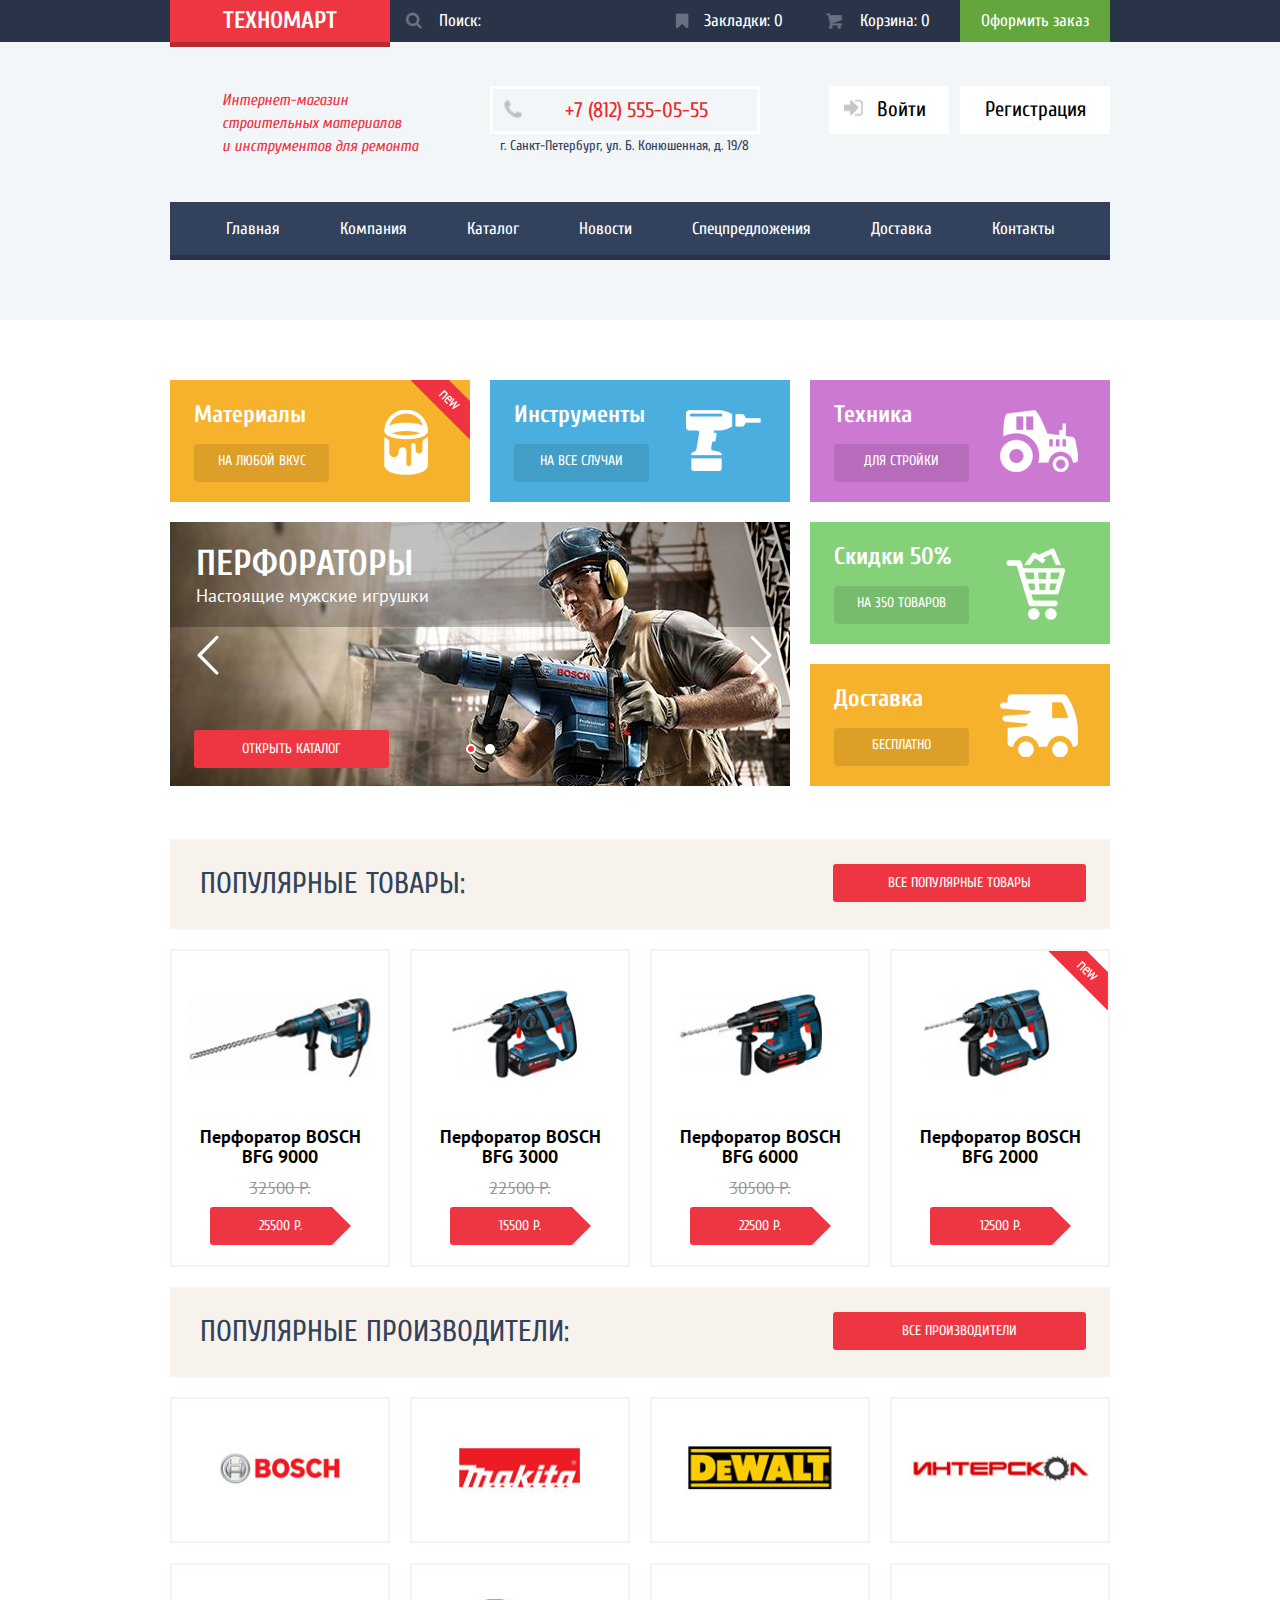
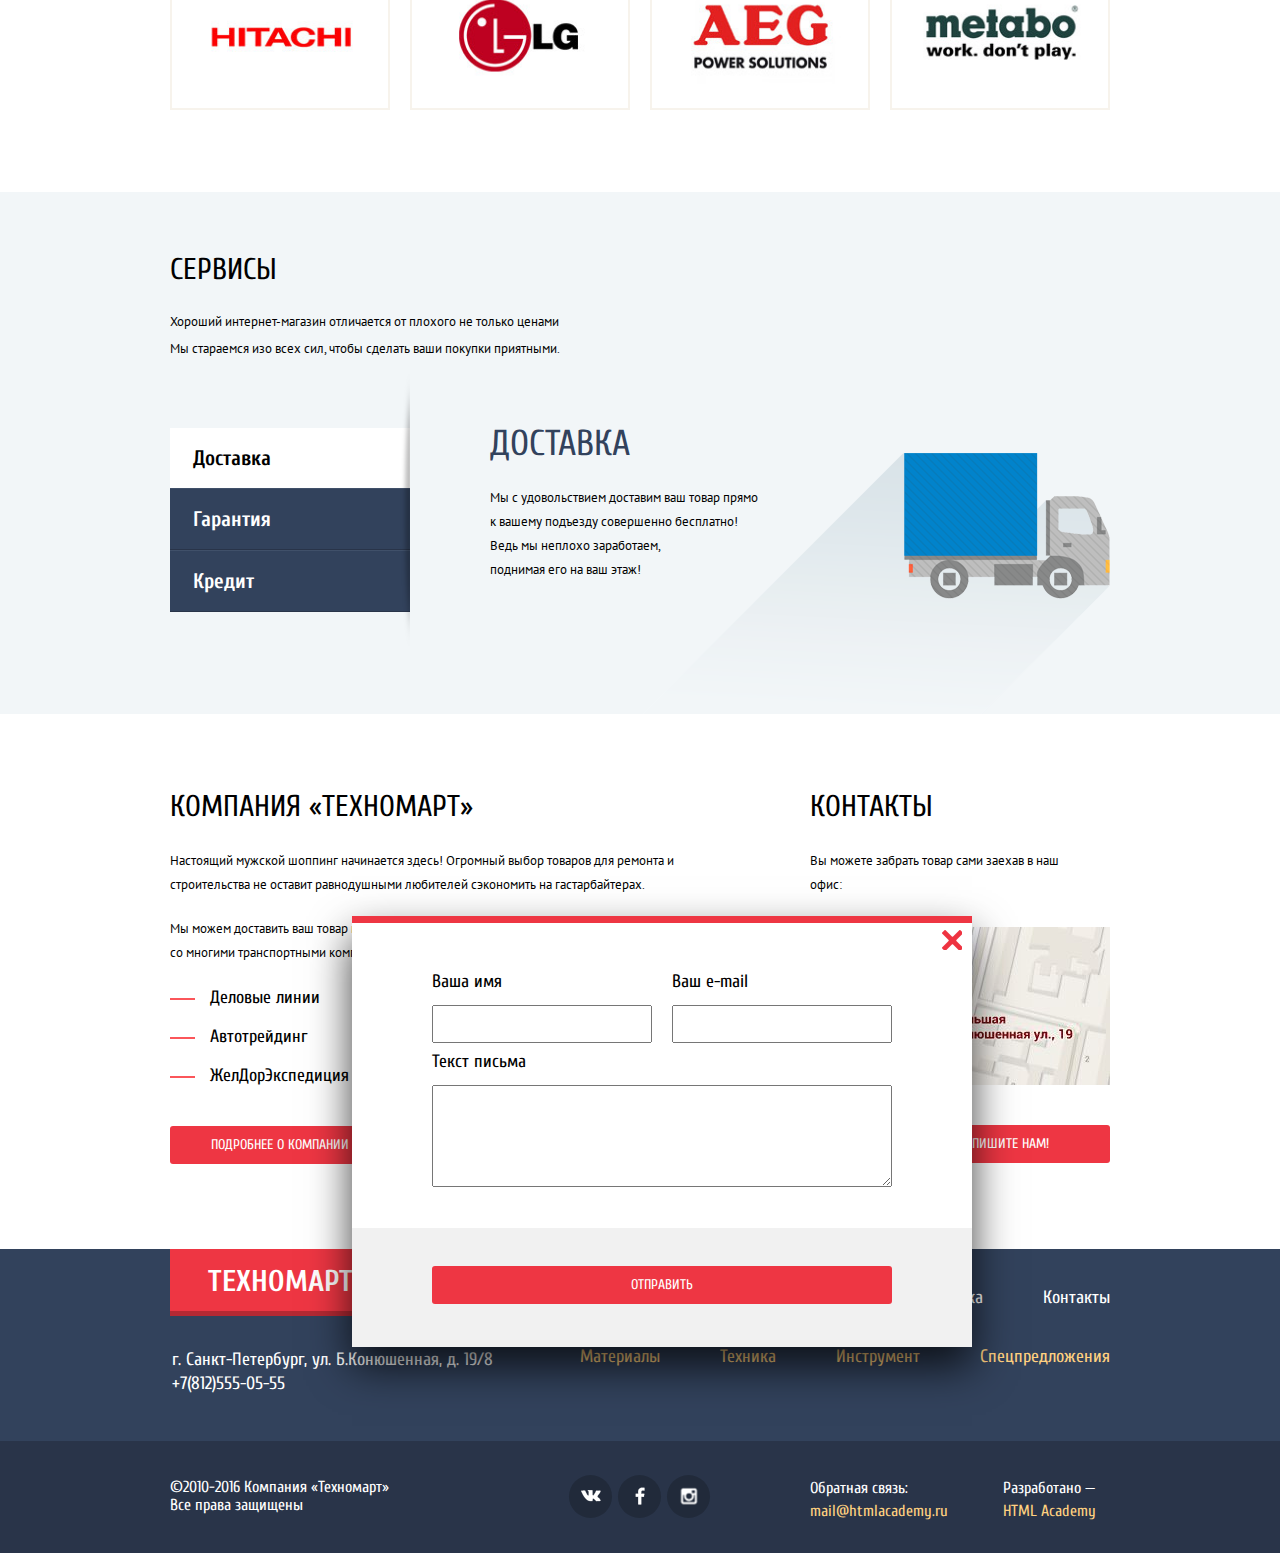
<file: index.html>
<!DOCTYPE html>
<html lang="ru">
<head>
	<meta charset="utf-8">
	<title>Интернет магазин-Техномарт</title>
	<link href='https://fonts.googleapis.com/css?family=PT+Sans:400,700&subset=latin,cyrillic' rel='stylesheet' type='text/css'>
	<link href='https://fonts.googleapis.com/css?family=Cuprum:400,700,400italic&subset=latin,cyrillic' rel='stylesheet' type='text/css'>
	<link rel="stylesheet" href="css/normalize.css">
	<link href="css/style.css" type="text/css" rel="stylesheet"></head>
<body>
	<header class="main-header">
		<div class="header-top-part">
			<div class="container cf">
				<a class="logo" href="#" target="_blank">Техномарт</a>
				<div class="wrap-search">
					<form class="search-form" action="#" method="get">
							<input class="input-search" type="search" id="search-operation" placeholder="Поиск:">
							<label class="search-icon" for="search-operation"></label>
					</form>
				</div>
				<a class="key-bookmark" href="#" target="_blank">
					Закладки:
					<span class="counter" id="register-bookmark">0</span>
				</a>
				<a class="key-basket" href="#" target="_blank">
					Корзина:
					<span class="counter" id="register-basket">0</span>
				</a>
				<a class="order" href="#" target="_blank">Оформить заказ</a>
			</div>
		</div>
		<div class="container">
			<div class="header-info">
				<div class="row">
					<div class="col col-4">
						<h4 class="header-title">
							Интернет-магазин				 
					строительных материалов<br>
					и инструментов для ремонта
						</h4>
					</div>
					<div class="col col-4">
						<div class="header-contacts">
							<span class="phone-number">+7 (812) 555-05-55</span>
							<p class="header-text">г. Санкт-Петербург, ул. Б. Конюшенная, д. 19/8</p>
						</div>
					</div>
					<div class="col col-4">
						<div class="user-block">
							<a class="login-link" href="#" target="_blank">Войти</a>
							<a class="registration-link" href="#" target="_blank">Регистрация</a>
						</div>
					</div>
				</div>
			</div>
			<nav class="main-menu">
				<ul class="nav-list">
					<li class="nav-item">
						<a class="nav-link" href="#" target="_blank">Главная</a>
					</li>
					<li class="nav-item">
						<a class="nav-link" href="#" target="_blank">Компания</a>
					</li>
					<li class="nav-item">
						<a class="nav-link" href="catalog.html" target="_blank">Каталог</a>
					</li>
					<li class="nav-item">
						<a class="nav-link" href="#" target="_blank">Новости</a>
					</li>
					<li class="nav-item">
						<a class="nav-link" href="#" target="_blank">Спецпредложения</a>
					</li>
					<li class="nav-item">
						<a class="nav-link" href="#" target="_blank">Доставка</a>
					</li>
					<li class="nav-item">
						<a class="nav-link" href="#" target="_blank">Контакты</a>
					</li>
				</ul>
			</nav>
		</div>
	</header>
	<main >
		<div class="container">
			<div class="row">
				<div class="col col-4">
					<div class="promo ribbon-new materials "> <b class="promo-title">Материалы</b>
						<a class="promo-link" href="#" target="_blank">На любой вкус</a>
					</div>
				</div>
				<div class="col col-4">
					<div class="promo instruments"> <b class="promo-title">Инструменты</b>
						<a class="promo-link" href="#" target="_blank">На все случаи</a>
					</div>
				</div>
				<div class="col col-4">
					<div class="promo equipment">
						<b class="promo-title">Техника</b>
						<a class="promo-link" href="#" target="_blank">Для стройки</a>
					</div>
				</div>
			</div>
			<div class="row">
				<div class="col col-8">
					<div class="promo-slider">
						<input type="radio" id="btn-1" name="toggle" checked>
						<input type="radio" id="btn-2" name="toggle">
						<input type="radio" id="btn-3" name="icon">
						<input type="radio" id="btn-4" name="icon">
						<div class="slider-controls">
							<label class="slide-toggle" for="btn-1"></label>
							<label class="slide-toggle" for="btn-2"></label>

							<label class="icon-left"  for="btn-3"></label>
							<label class="icon-right" for="btn-4"></label>
						</div>
						<div class="slider-inner">
							<div class="slider-slides">
								<div class="slide-index slide-1">
									<div class="slide-info">
										<h2 class="slide-name">Перфораторы</h2>
										<span class="slide-description">Настоящие мужские игрушки</span>
									</div>
									<a class="btn slide-btn" href="#" target="_blank">Открыть каталог</a>
									<span class="slide-prev"></span>
									<span class="slide-next"></span>
								</div>
								<div class="slide-index slide-2">
									<div class="slide-info">
										<h2 class="slide-name">Дрели</h2>
										<span class="slide-description">Соседям на радость</span>
									</div>
									<a class="btn slide-btn" href="#" target="_blank">Открыть каталог</a>
									<span class="btn slide-prev"></span>
									<span class="btn slide-next"></span>
								</div>
							</div>
						</div>
					</div>
				</div>
				<div class="col col-4">
					<div class="promo discounts">
						<b class="promo-title">Скидки 50%</b>
						<a class="promo-link" href="#" target="_blank">На 350 товаров</a>
					</div>
					<div class="promo delivery">
						<b class="promo-title">Доставка</b>
						<a class="promo-link" href="#" target="_blank">Бесплатно</a>
					</div>
				</div>
			</div>
			<section>
				<div class="section-top-block clearfix">
					<h2 class="section-header">Популярные товары:</h2>
					<a class="btn section-btn" href="#" target="_blank">Все популярные товары</a>
				</div>
				<div class="section-body row">
					<div class="col col-3">
						<article class="goods">
							<div class="active">
								<a class="active-buy" href="#" target="_blank">Купить</a>
								<a class="active-bookmark" href="#" target="_blank">В закладки</a>
							</div>
							<div class="goods-view">
								<img src="img/img-perforator-bfg-9000.jpg" width="218" height="159" alt="Перфоратор Bosch BFG-9000"></div>
							<h3 class="goods-name">
								Перфоратор
								<span>Bosch</span>
								<br>
								<span class="model-name">
									bfg
								9000
								</span>
							</h3>
							<div class="goods-price">
								<span class="price-old">32500 р.</span>
								<a class="btn price-btn" href="#" target="_blank">25500 Р.</a>
							</div>
						</article>
					</div>
					<div class="col col-3">
						<article class="goods">
							<div class="active">
								<a class="active-buy" href="#" target="_blank">Купить</a>
								<a class="active-bookmark" href="#" target="_blank">В закладки</a>
							</div>
							<div class="goods-view">
								<img src="img/img-perforator-bfg-3000.jpg" width="218" height="159" alt="Перфоратор Bosch BFG-3000"></div>
							<h3 class="goods-name">
								Перфоратор
								<span>Bosch</span>
								<br>
								<span class="model-name">BFG 3000</span>
							</h3>
							<div class="goods-price">
								<span class="price-old">22500 р.</span>
								<a class="btn price-btn" href="#" target="_blank">15500 р.</a>
							</div>
						</article>
					</div>
					<div class="col col-3">
						<article class="goods">
							<div class="active">
								<a class="active-buy" href="#" target="_blank">Купить</a>
								<a class="active-bookmark" href="#" target="_blank">В закладки</a>
							</div>
							<div class="goods-view">
								<img src="img/img-perforator-bfg-6000.jpg" width="218" height="159" alt="Перфоратор Bosch BFG-6000"></div>
							<h3 class="goods-name">
								Перфоратор
								<span>Bosch</span>
								<br>
								<span class="model-name">BFG 6000</span>
							</h3>
							<div class="goods-price">
								<span class="price-old">30500 р.</span>
								<a class="btn price-btn" href="#" target="_blank">22500 Р.</a>
							</div>
						</article>
					</div>
					<div class="col col-3">
						<article class="goods ribbon-new">
							<div class="active">
								<a class="active-buy" href="#" target="_blank">Купить</a>
								<a class="active-bookmark" href="#" target="_blank">В закладки</a>
							</div>
							<div class="goods-view">
								<img src="img/img-perforator-bfg-2000.jpg" width="218" height="159" alt="Перфоратор Bosch BFG-2000"></div>
							<h3 class="goods-name">
								Перфоратор
								<span>Bosch</span>
								<br>
								<span class="model-name">BFG 2000</span>
							</h3>
							<div class="goods-price">
								<span class="price-old"></span>
								<a class="btn price-btn" href="#" target="_blank">12500 Р.</a>
							</div>
						</article>
					</div>
				</div>
			</section>
			<section>
				<div class="section-top-block brand clearfix">
					<h2 class="section-header">Популярные производители:</h2>
					<a class="btn section-btn" href="#" target="_blank">Все производители</a>
				</div>
				<div class="section-body row row--inline">
					<div class="col col-3">
						<div class="brand-name">
							<a class="brand-name-link" href="#" target="_blank">
								<img src="img/img-bosch.jpg" width="220" height="145" alt="BOSCH"></a>
						</div>
					</div>
					<div class="col col-3">
						<div class="brand-name">
							<a class="brand-name-link" href="#" target="_blank">
								<img src="img/img-makita.jpg" width="220" height="145" alt="Makita"></a>
						</div>
					</div>
					<div class="col col-3">
						<div class="brand-name">
							<a class="brand-name-link" href="#" target="_blank">
								<img src="img/img-dewalt.jpg" alt="DeWALT"></a>
						</div>
					</div>
					<div class="col col-3">
						<div class="brand-name">
							<a class="brand-name-link" href="#" target="_blank">
								<img src="img/img-interscol.jpg" width="220" height="145" alt="Интерскол"></a>
						</div>
					</div>
					<div class="col col-3">
						<div class="brand-name">
							<a class="brand-name-link" href="#" target="_blank">
								<img src="img/img-hitachi.jpg" width="220" height="145" alt="HITACHI"></a>
						</div>
					</div>
					<div class="col col-3">
						<div class="brand-name">
							<a class="brand-name-link" href="#" >
								<img src="img/img-lg.jpg" width="220" height="145" alt="LG"></a>
						</div>
					</div>
					<div class="col col-3">
						<div class="brand-name">
							<a class="brand-name-link" href="#" target="_blank">
								<img src="img/img-aeg.jpg" alt="AEG power solutions"></a>
						</div>
					</div>
					<div class="col col-3">
						<div class="brand-name">
							<a class="brand-name-link" href="#" target="_blank">
								<img src="img/img-metabo.jpg" width="220" height="145" alt="metabo work. don't play."></a>
						</div>
					</div>
				</div>
			</section>
		</div>
		<div class="service">
			<div class="container">
				<div class="service-description">
					<h2 class="service-name">Сервисы</h2>
					<p>
						Хороший интернет-магазин отличается от плохого не только ценами
					</p>
					<p>
						Мы стараемся изо всех сил, чтобы сделать ваши покупки приятными.
					</p>
				</div>
				<div class="service-tab ">
					<div class="row">
						<div class="col col-12">
							<ul class="tab-menu tab-shadow">
								<li class="tab-item">
									<input type="radio" checked name="tabs" id="tab1">
									<label for="tab1">Доставка</label>
									<div id="tab-body1" class="tab-content tab-delivery">
										<div class="tab-info">
										<b class="tab-content-name">Доставка</b>
										<p>
											Мы с удовольствием доставим ваш товар прямо<br>
											к вашему подъезду совершенно бесплатно!</p>
										<p>	Ведь мы неплохо заработаем,<br>
											поднимая его на ваш этаж!</p>
										</div>	
									</div>
								</li>
								<li class="tab-item">
									<input type="radio" name="tabs" id="tab2">
									<label for="tab2">Гарантия</label>
									<div id="tab-body2" class="tab-content tab-garant">
										<div class="tab-info">
										<b class="tab-content-name">Гарантия</b>
										<p>
											Если купленный у нас товар поломается или заискрит,<br>
											а также в случае пожара, спровоцированного его возгоранием,
											вы всегда можете быть уверены в нашей гарантии.</p>
											<p>	 Мы обменяем
											сгоревший товар на новый.</p>
											<p>	Дом уж, восстановите как-нибудь сами.</p>
										</div>	
									</div>
								</li>
								<li class="tab-item">
									<input type="radio" name="tabs" id="tab3">
									<label for="tab3">Кредит</label>
									<div id="tab-body3" class="tab-content tab-kredit">
										<div class="tab-info">
										<b class="tab-content-name">Кредит</b>
										<p>Залезть в долговую яму стало проще!<br>
										Кредитные консультанты придут вам на помощь.</p>
										<a href="#" class="btn credit-btn" target="_blank">Отправить заявку</a>
										</div>
									</div>
								</li>
							</ul>
						</div>
					</div>
				</div>
			</div>
		</div>
		<div class="container">
			<div class="company-content company-content-feedback">
				<div class="row">
					<div class="col col-7">
						<h2 class="content-title">Компания &#171;Техномарт&#187;</h2>
						<p class="content-info">
							Настоящий мужской шоппинг начинается здесь! Огромный выбор товаров для ремонта и строительства не оставит равнодушными 
					любителей сэкономить на гастарбайтерах.
						</p>
						<p class="content-info">
							Мы можем доставить ваш товар в самые
						отдаленные точки России!
						Техномаркет работает со многими транспортными компаниями:
						</p>
						<ul class="auto-company-list">
							<li class="list-item">Деловые линии</li>
							<li class="list-item">Автотрейдинг</li>
							<li class="list-item">ЖелДорЭкспедиция</li>
						</ul>
						<a href="#" class="btn info-btn" target="_blank">Подробнее о компании</a>
					</div>
					<div class="col col-4 float-right">
						<h2 class="content-title">Контакты</h2>
						<p class="content-info">Вы можете забрать товар сами заехав в наш офис:</p>
						<div class="map-info">
							<a href="https://yandex.ru/maps/-/CVHUvZ67" class="map-link" target="_blank">
								<img src="img/img-map.jpg" width="300" height="158" alt="Карта"></a>
						</div>
						<a href="#" class="btn map-btn" target="_blank">Заблудились? Напишите нам!</a>
					</div>
				</div>
				<div class="pop-up-feedback">
					<form class="feedback-form" action="#" method="get">
						<div class="user-data">
							<label  for="name-user">Ваша имя</label>
							<input type="text" name="data-name" id="name-user"  placeholder="Представтесь, пожалуйста"></div>
						<div class="user-data">
							<label for="e-mail" >Ваш e-mail</label>
							<input type="text" name="data-e-mail" id="e-mail" placeholder="Для отправки ответа"></div>
						<label for-"letter">Текст письма</label>
						<textarea  rows="4" name="form-letter" id="letter" placeholder="В свободной форме"></textarea>
					</form>
					<div class="feedback-block-bottom">
						<a  class="btn feedback-btn" href="#">Отправить</a>
					</div>
				</div>
			</div>
		</div>
	</main>
	<footer class="main-footer">
		<div class="footer-top-part">
			<div class="container">
				<div class="row">
					<div class="col col-3">
						<a class="logo footer-logo" href="#" target="_blank">Техномарт</a>
					</div>
					<div class="col col-9">
						<ul class="footer-navigation">
							<li class="menu-item">
								<a class="menu-link" href="#" target="_blank">Компания</a>
							</li>
							<li class="menu-item">
								<a class="menu-link" href="#" target="_blank">Новости</a>
							</li>
							<li class="menu-item">
								<a class="menu-link" href="catalog.html" target="_blank">Каталог</a>
							</li>
							<li class="menu-item">
								<a class="menu-link" href="#" target="_blank">Доставка</a>
							</li>
							<li class="menu-item">
								<a class="menu-link" href="#" target="_blank">Контакты</a>
							</li>
						</ul>
					</div>
				</div>
				<div class="row">
					<div class="col col-5">
						<div class="footer-contacts">
							<p>
								г. Санкт-Петербург, ул. Б.Конюшенная, д. 19/8
								<br>+7(812)555-05-55</p>
						</div>
					</div>
					<div class="col col-7">
						<ul class="footer-navigation footer-navigation-color">
							<li class="menu-item">
								<a class="menu-link" href="#" target="_blank">Материалы</a>
							</li>
							<li class="menu-item">
								<a class="menu-link" href="#" target="_blank">Техника</a>
							</li>
							<li class="menu-item">
								<a href="#" class="menu-link" href="#" target="_blank">Инструмент</a>
							</li>
							<li class="menu-item">
								<a class="menu-link" href="#" target="_blank">Спецпредложения</a>
							</li>
						</ul>
					</div>
				</div>
			</div>
		</div>
		<div class="footer-bottom-part">
			<div class="container">
				<div class="row">
					<div class="col col-4">
						<div class="company-copyright">
							<span class="info-name">&#169;2010-2016 Компания &#171;Техномарт&#187;</span>
							<span class="info-name">Все права защищены</span>
						</div>
					</div>
					<div class="col col-4">
						<div class="footer-social">
							<a class="social-btn social-btn-vk" href="#" target="_blank">Вконтакте</a>
							<a class="social-btn social-btn-fb" href="#" target="_blank">Фейсбук</a>
							<a class="social-btn social-btn-inst" href="#" target="_blank">Инстаграм</a>
						</div>
					</div>
					<div class="col col-4">
						<div class="footer-info">
							<span class="info-name">Обратная связь:</span>
							<br>
							<a class="info-link" href="mailto:mail@htmlacademy.ru" target="_blank">mail@htmlacademy.ru</a>
						</div>
						<div class="footer-info">
							<span class="info-name">Разработано &#8212;</span>
							<br>
							<a class="info-link" href="https://htmlacademy.ru" target="_blank">HTML Academy</a>
						</div>
					</div>
				</div>
			</div>
		</div>
	</footer>
</body>
</html>
</file>
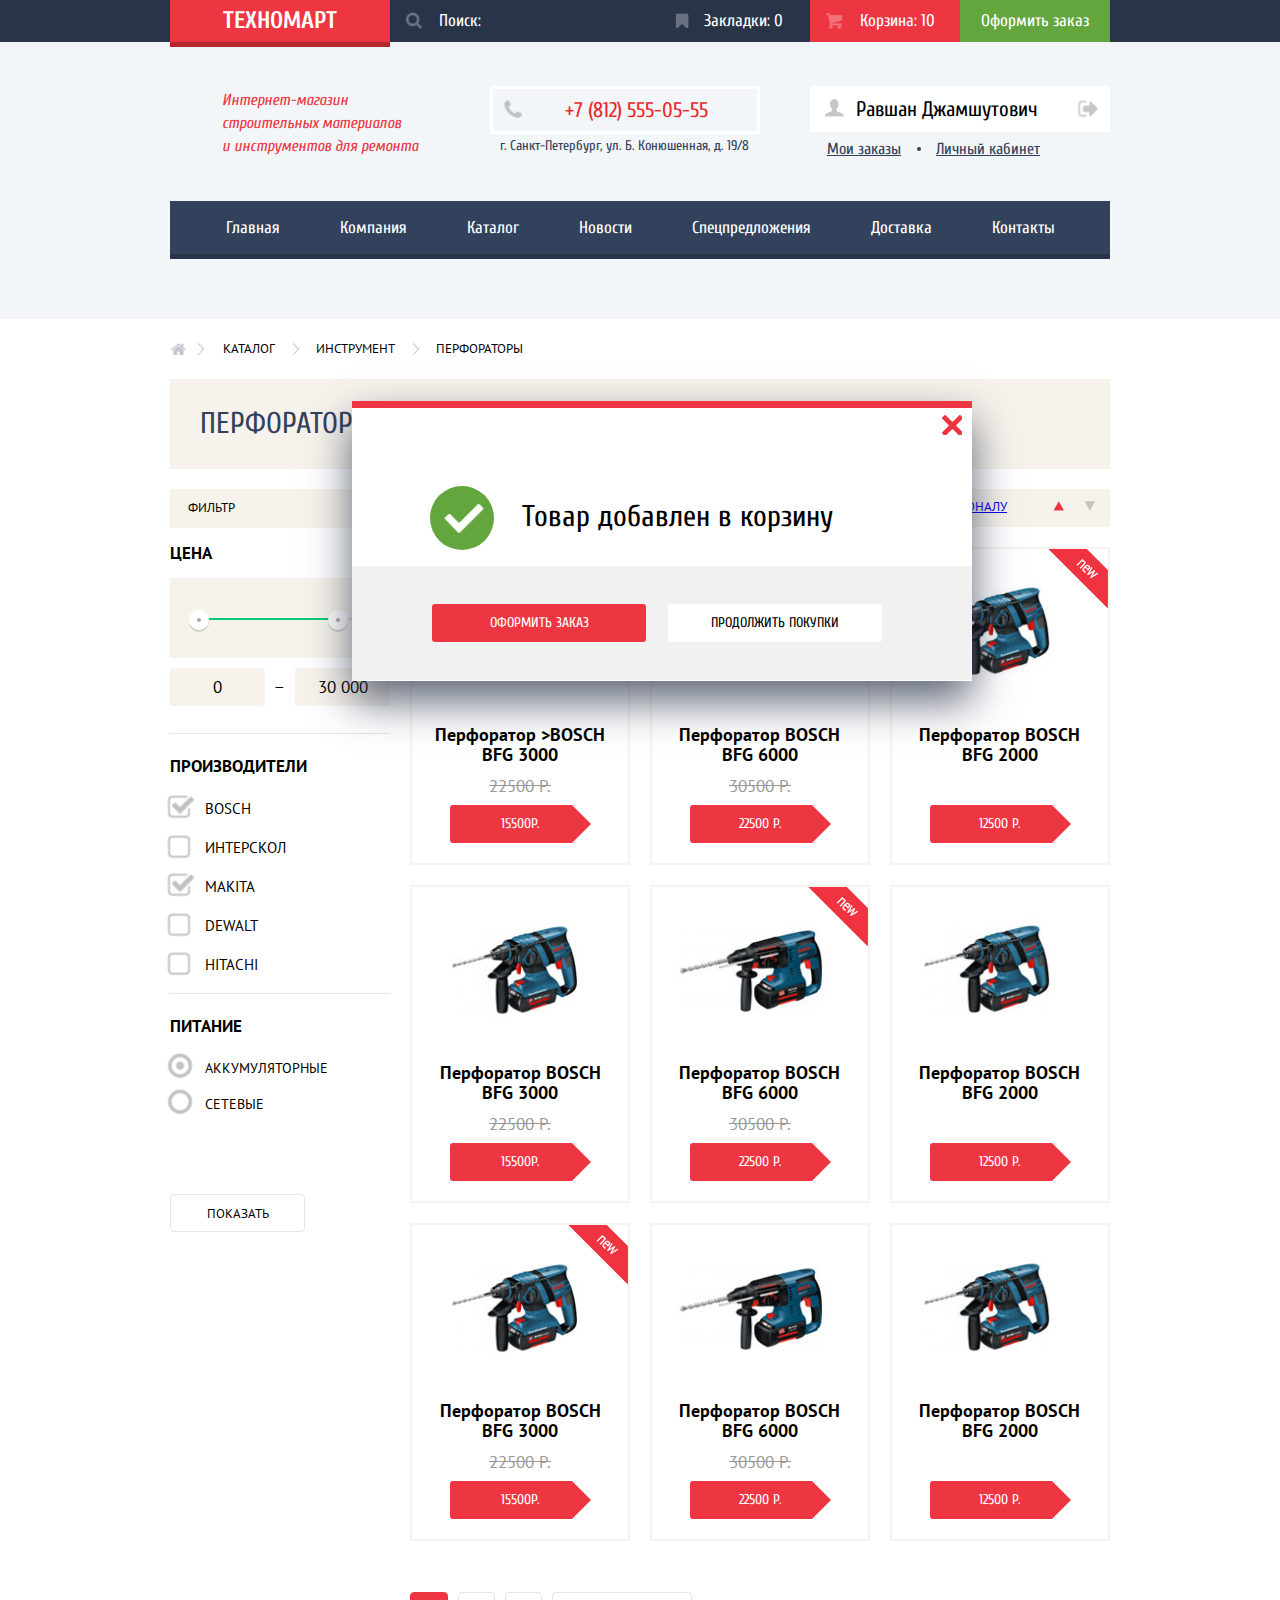
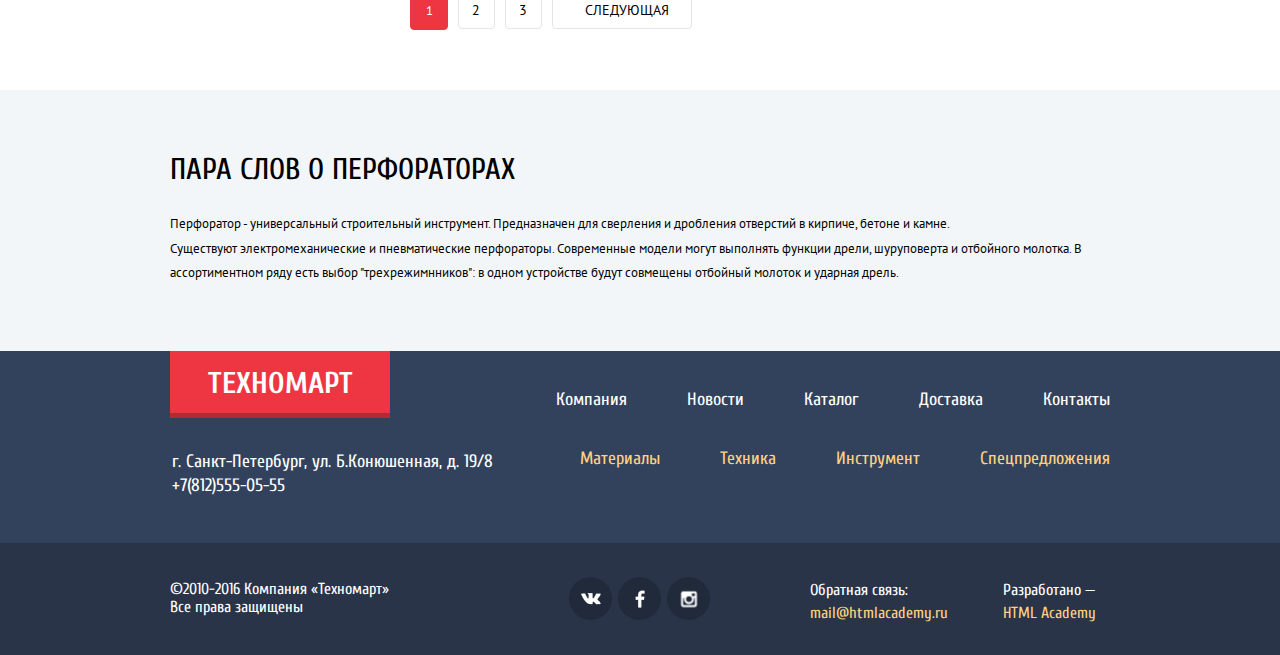
<file: catalog.html>
<!DOCTYPE html>
<html lang="ru">
<head>
	<meta charset="UTF-8">
	<title>Каталог товаров - интернет магазин Техномарт</title>
	<link href='https://fonts.googleapis.com/css?family=PT+Sans:400,700&subset=latin,cyrillic' rel='stylesheet' type='text/css'>
	<link href='https://fonts.googleapis.com/css?family=Cuprum:400,700,400italic&subset=latin,cyrillic' rel='stylesheet' type='text/css'>
	<link rel="stylesheet" href="css/normalize.css">
	<link href="css/style.css" type="text/css" rel="stylesheet"></head>
<body>
	<header class="main-header header-catalog-page">
		<div class="header-top-part">
			<div class="container cf">
				<a class="logo" href="index.html" target="_blank">Техномарт</a>
				<div class="wrap-search">
					<form class="search-form" action="#" method="get">
						<input class="input-search" type="search" id="search-operation" placeholder="Поиск:">
						<label class="search-icon" for="search-operation"></label>
					</form>
				</div>
				<a class="key-bookmark" href="#" target="_blank">
					Закладки:
					<span class="counter" id="register-bookmark">0</span>
				</a>
				<a class="key-basket key-basket-active" href="#" target="_blank">
					Корзина:
					<span class="counter" id="register-basket">10</span>
				</a>
				<a class="order" href="#" target="_blank">Оформить заказ</a>
			</div>
		</div>
		<div class="container">
			<div class="header-info header-info-catalog">
				<div class="row">
					<div class="col col-4">
						<h4 class="header-title">
							Интернет-магазин				 
					строительных материалов<br>
					и инструментов для ремонта
						</h4>
					</div>
					<div class="col col-4">
						<div class="header-contacts">
							<span class="phone-number">+7 (812) 555-05-55</span>
							<p class="header-text">г. Санкт-Петербург, ул. Б. Конюшенная, д. 19/8</p>
						</div>
					</div>
					<div class="col col-4">
						<div class="user-block">
							<div class="user-profile">
								<a class="user-name" href="#" target="_blank">Равшан Джамшутович</a>
								<a class="exit-link" href="#" target="_blank"></a>
							</div>
							<ul class="profile-list">
								<li class="profile-item">
									<a class="profile-link" href="#" target="_blank">Мои заказы</a>
								</li>
								<li class="profile-item">
									<a class="profile-link" href="#" target="_blank">Личный кабинет</a>
								</li>
							</ul>
						</div>
					</div>
				</div>
			</div>
			<nav class="main-menu">
				<ul class="nav-list">
					<li class="nav-item">
						<a class="nav-link" href="index.html" target="_blank">Главная</a>
					</li>
					<li class="nav-item">
						<a class="nav-link" href="#" target="_blank">Компания</a>
					</li>
					<li class="nav-item">
						<a class="nav-link" href="#" target="_blank">Каталог</a>
					</li>
					<li class="nav-item">
						<a class="nav-link" href="#" target="_blank">Новости</a>
					</li>
					<li class="nav-item">
						<a class="nav-link" href="#" target="_blank">Спецпредложения</a>
					</li>
					<li class="nav-item">
						<a class="nav-link" href="#" target="_blank">Доставка</a>
					</li>
					<li class="nav-item">
						<a class="nav-link" href="#" target="_blank">Контакты</a>
					</li>
				</ul>
			</nav>
		</div>
	</header>
	<main>
		<div class="container">
			<ul class="breadcrumb-list">
				<li class="breadcrumb-item">
					<a class="breadcrumb-link link-home" href="index.html" target="_blank"></a>
				</li>
				<li class="breadcrumb-item">
					<a class="breadcrumb-link" href="#" target="_blank">Каталог</a>
				</li>
				<li class="breadcrumb-item">
					<a class="breadcrumb-link" href="#" target="_blank">Инструмент</a>
				</li>
				<li class="breadcrumb-item current">Перфораторы</li>
			</ul>
			<section>
				<div class="section-top-block clearfix">
					<h2 class="section-header section-header-catalog-page">Перфораторы</h2>
				</div>
				<div class="section-body row ">
					<div class="col col-3">
						<div class="filter">
							<span class="filter-form-name">Фильтр</span>
							<form action="#" class="filter-form" method="post">
								<fieldset class="filter-price">
									<legend class="filter-name">Цена</legend>
									<div class="filter-block">
										<div class="range-controls">
											<div class="scale">
												<div style="margin-left: 0; width:140px;" class="bar"></div>
											</div>
											<div class="toggle min-toggle"></div>
											<div class="toggle max-toggle"></div>
										</div>
										<div class="price-controls">
											<label class="min-price">
												<input  type="text" value="0"></label>
											<span class="price-dash">&#8212;</span>
											<label class="max-price">
												<input  type="text"  value="30 000"></label>
										</div>
									</div>
								</fieldset>
								<fieldset class="filter-producers">
									<legend class="filter-name">Производители</legend>
									<div class="filter-brand-name">
										<div class="filter-brand">
											<input type="checkbox" name="brand" id="bosch" checked>
											<label for="bosch">Bosch</label>
										</div>
										<div class="filter-brand">
											<input type="checkbox" name="brand" id="interskol">
											<label for="interskol">Интерскол</label>
										</div>
										<div class="filter-brand">
											<input type="checkbox" name="brand" id="makita" checked>
											<label for="makita">Makita</label>
										</div>
										<div class="filter-brand">
											<input type="checkbox" name="brand" id="dewalt">
											<label for="dewalt">Dewalt</label>
										</div>
										<div class="filter-brand">
											<input type="checkbox" name="brand" id="hitachi" disabled>
											<label for="hitachi">Hitachi</label>
										</div>
									</div>
								</fieldset>
								<fieldset class="filter-type">
									<legend class="filter-name">Питание</legend>
									<div class="filter-type-name">
										<div class="filter-type-power">
											<input type="radio" name="type" value="type-accumulator" id="accumulator" checked>
											<label class="icon-circle" for="accumulator">Аккумуляторные</label>
										</div>
										<div class="filter-type-power">
											<input type="radio" name="type" value="type-network" id="network">
											<label class="icon-circle-dot" for="network">Сетевые</label>
										</div>
									</div>
								</fieldset>
								<input type="submit" value="Показать"></form>
						</div>
					</div>
					<div class="col col-9">
						<div class="catalog-goods ">
							<div class="goods-sorting clearfix">
								<span class="goods-sorting-name">Сортировка:</span>
								<ul class="goods-sorting-list ">
									<li class="sorting-item sorting-active">По цене</li>
									<li class="sorting-item">
										<a class="sorting-link" href="#" target="_blank">По типу</a>
									</li>
									<li class="sorting-item">
										<a class="sorting-link" href="#" target="_blank">По функционалу</a>
									</li>
									<li class="sorting-item">
										<a class="arrow arrow-up-active" href="#" target="_blank"></a>
									</li>
									<li class="sorting-item">
										<a class="arrow arrow-down" href="#" target="_blank"></a>
									</li>
								</ul>
							</div>
							<div class="goods-gallery goods-gallery-basket">
								<div class="pop-up-basket">
									<div class="basket-container"> <b class="basket-name">Товар добавлен в корзину</b>
									</div>
									<div class="basket-bottom">
										<a class="btn basket-btn" href="#">Оформить заказ</a>
										<a class="btn basket-btn-continue" href="#">Продолжить покупки</a>
									</div>
								</div>
								<div class="row row--inline">
									<div class="col col-4">
										<article class="goods">
											<div class="active">
												<a class="active-buy" href="#" target="_blank">Купить</a>
												<a class="active-bookmark" href="#" target="_blank">В закладки</a>
											</div>
											<div class="goods-view">
												<img src="img/img-perforator-bfg-3000.jpg" width="218" height="159" alt="Перфоратор Bosch BFG-3000"></div>
											<h3 class="goods-name">
												Перфоратор
												<span>>Bosch</span
												<br>
												<span class="model-name">BFG 3000</span>
											</h3>
											<div class="goods-price">
												<span class="price-old">22500 р.</span>
												<a class="btn price-btn" href="#" target="_blank">15500р.</a>
											</div>
										</article>
									</div>
									<div class="col col-4">
										<article class="goods">
											<div class="active">
												<a class="active-buy" href="#" target="_blank">Купить</a>
												<a class="active-bookmark" href="#" target="_blank">В закладки</a>
											</div>
											<div class="goods-view">
												<img src="img/img-perforator-bfg-6000.jpg" width="218" height="159" alt="Перфоратор Bosch BFG-6000"></div>
											<h3 class="goods-name">
												Перфоратор
												<span>Bosch</span>
												<br>
												<span class="model-name">BFG 6000</span>
											</h3>
											<div class="goods-price">
												<span class="price-old">30500 р.</span>
												<a class="btn price-btn" href="#" target="_blank">22500 р.</a>
											</div>
										</article>
									</div>
									<div class="col col-4">
										<article class="goods ribbon-new">
											<div class="active">
												<a class="active-buy" href="#" target="_blank">Купить</a>
												<a class="active-bookmark" href="#" target="_blank">В закладки</a>
											</div>
											<div class="goods-view">
												<img src="img/img-perforator-bfg-2000.jpg" width="218" height="159" alt="Перфоратор Bosch BFG-2000"></div>
											<h3 class="goods-name">
												Перфоратор
												<span>Bosch</span>
												<br>
												<span class="model-name">BFG 2000</span>
											</h3>
											<div class="goods-price">
												<span class="price-old"></span>
												<a class="btn price-btn" href="#" target="_blank">12500 р.</a>
											</div>
										</article>
									</div>
									<div class="col col-4">
										<article class="goods">
											<div class="active">
												<a class="active-buy" href="#" target="_blank">Купить</a>
												<a class="active-bookmark" href="#" target="_blank">В закладки</a>
											</div>
											<div class="goods-view">
												<img src="img/img-perforator-bfg-3000.jpg" width="218" height="159" alt="Перфоратор Bosch BFG-3000"></div>
											<h3 class="goods-name">
												Перфоратор
												<span>Bosch</span>
												<br>
												<span class="model-name">BFG 3000</span>
											</h3>
											<div class="goods-price">
												<span class="price-old">22500 р.</span>
												<a class="btn price-btn" href="#" target="_blank">15500р.</a>
											</div>
										</article>
									</div>
									<div class="col col-4">
										<article class="goods ribbon-new">
											<div class="active">
												<a class="active-buy" href="#" target="_blank">Купить</a>
												<a class="active-bookmark" href="#" target="_blank">В закладки</a>
											</div>
											<div class="goods-view">
												<img src="img/img-perforator-bfg-6000.jpg" width="218" height="159" alt="Перфоратор Bosch BFG-6000"></div>
											<h3 class="goods-name">
												Перфоратор
												<span>Bosch</span>
												<br>
												<span class="model-name">BFG 6000</span>
											</h3>
											<div class="goods-price">
												<span class="price-old">30500 р.</span>
												<a href="#" class="btn price-btn" target="_blank">22500 р.</a>
											</div>
										</article>
									</div>
									<div class="col col-4">
										<article class="goods">
											<div class="active">
												<a class="active-buy" href="#" target="_blank">Купить</a>
												<a class="active-bookmark" href="#" target="_blank">В закладки</a>
											</div>
											<div class="goods-view">
												<img src="img/img-perforator-bfg-2000.jpg" width="218" height="159" alt="Перфоратор Bosch BFG-2000"></div>
											<h3 class="goods-name">
												Перфоратор
												<span>Bosch</span>
												<br>
												<span class="model-name">BFG 2000</span>
											</h3>
											<div class="goods-price">
												<span class="price-old"></span>
												<a class="btn price-btn" href="#" target="_blank">12500 р.</a>
											</div>
										</article>
									</div>
									<div class="col col-4">
										<article class="goods ribbon-new">
											<div class="active">
												<a class="active-buy" href="#" target="_blank">Купить</a>
												<a class="active-bookmark" href="#" target="_blank">В закладки</a>
											</div>
											<div class="goods-view">
												<img src="img/img-perforator-bfg-3000.jpg" width="218" height="159" alt="Перфоратор Bosch BFG-3000"></div>
											<h3 class="goods-name">
												Перфоратор
												<span>Bosch</span>
												<br>
												<span class="model-name">BFG 3000</span>
											</h3>
											<div class="goods-price">
												<span class="price-old">22500 р.</span>
												<a class="btn price-btn" href="#" target="_blank">15500р.</a>
											</div>
										</article>
									</div>
									<div class="col col-4">
										<article class="goods">
											<div class="active">
												<a class="active-buy" href="#" target="_blank">Купить</a>
												<a class="active-bookmark" href="#" target="_blank">В закладки</a>
											</div>
											<div class="goods-view">
												<img src="img/img-perforator-bfg-6000.jpg" width="218" height="159" alt="Перфоратор Bosch BFG-6000"></div>
											<h3 class="goods-name">
												Перфоратор
												<span>Bosch</span>
												<br>
												<span class="model-name">BFG 6000</span>
											</h3>
											<div class="goods-price">
												<span class="price-old">30500 р.</span>
												<a class="btn price-btn" href="#" target="_blank">22500 р.</a>
											</div>
										</article>
									</div>
									<div class="col col-4">
										<article class="goods">
											<div class="active">
												<a class="active-buy" href="#" target="_blank">Купить</a>
												<a class="active-bookmark" href="#" target="_blank">В закладки</a>
											</div>
											<div class="goods-view" >
												<img src="img/img-perforator-bfg-2000.jpg" width="218" height="159" alt="Перфоратор Bosch BFG-2000"></div>
											<h3 class="goods-name">
												Перфоратор
												<span>Bosch</span>
												<br>
												<span class="model-name">BFG 2000</span>
											</h3>
											<div class="goods-price">
												<span class="price-old"></span>
												<a class="btn price-btn" href="#" target="_blank">12500 р.</a>
											</div>
										</article>
									</div>
								</div>
							</div>
						</div>
						<ul class="panagination">
							<li class="page-item page-item-active">1</li>
							<li class="page-item">
								<a class="page-link" href="#" target="_blank">2</a>
							</li>
							<li class="page-item">
								<a class="page-link" href="#" target="_blank">3</a>
							</li>
							<li class="page-item">
								<a class="page-link page-link-next" href="#" target="_blank">Следующая</a>
							</li>
						</ul>
					</div>
				</div>
			</section>
		</div>
		<div class="index-content">
			<div class="container">
				<h2 class="content-name">Пара слов о перфораторах</h2>
				<p>
					Перфоратор - универсальный строительный инструмент. Предназначен для
			сверления и дробления отверстий в кирпиче, бетоне и камне.
				</p>
				<p>
					Существуют электромеханические и
			пневматические перфораторы. Современные модели могут выполнять функции дрели, шуруповерта и отбойного молотка. В ассортиментном ряду есть выбор "трехрежимнников": в одном устройстве будут
			совмещены отбойный молоток и ударная дрель.
				</p>
			</div>
		</div>
	</main>
	<footer class="main-footer footer-catalog">
		<div class="footer-top-part">
			<div class="container">
				<div class="row">
					<div class="col col-3">
						<a class="logo footer-logo" href="index.html" target="_blank">Техномарт</a>
					</div>
					<div class="col col-9">
						<ul class="footer-navigation">
							<li class="menu-item">
								<a class="menu-link" href="#" target="_blank">Компания</a>
							</li>
							<li class="menu-item">
								<a class="menu-link" href="#" target="_blank">Новости</a>
							</li>
							<li class="menu-item">
								<a class="menu-link" href="#" target="_blank">Каталог</a>
							</li>
							<li class="menu-item">
								<a class="menu-link" href="#" target="_blank">Доставка</a>
							</li>
							<li class="menu-item">
								<a class="menu-link" href="#" target="_blank">Контакты</a>
							</li>
						</ul>
					</div>
				</div>
				<div class="row">
					<div class="col col-5">
						<div class="footer-contacts">
							<p>
								г. Санкт-Петербург, ул. Б.Конюшенная, д. 19/8
								<br>+7(812)555-05-55</p>
						</div>
					</div>
					<div class="col col-7">
						<ul class="footer-navigation footer-navigation-color">
							<li class="menu-item">
								<a class="menu-link" href="#" target="_blank">Материалы</a>
							</li>
							<li class="menu-item">
								<a class="menu-link" href="#" target="_blank">Техника</a>
							</li>
							<li class="menu-item">
								<a class="menu-link" href="#" target="_blank">Инструмент</a>
							</li>
							<li class="menu-item">
								<a class="menu-link" href="#" target="_blank">Спецпредложения</a>
							</li>
						</ul>
					</div>
				</div>
			</div>
		</div>
		<div class="footer-bottom-part">
			<div class="container">
				<div class="row">
					<div class="col col-4">
						<div class="company-copyright">
							<span class="info-name">&#169;2010-2016 Компания &#171;Техномарт&#187;</span>
							<span class="info-name">Все права защищены</span>
						</div>
					</div>
					<div class="col col-4">
						<div class="footer-social">
							<a class="social-btn social-btn-vk" href="#" target="_blank">Вконтакте</a>
							<a class="social-btn social-btn-fb" href="#" target="_blank">Фейсбук</a>
							<a class="social-btn social-btn-inst" href="#" target="_blank">Инстаграм</a>
						</div>
					</div>
					<div class="col col-4">
						<div class="footer-info">
							<span class="info-name">Обратная связь:</span>
							<br>
							<a class="info-link" href="mailto:mail@htmlacademy.ru" target="_blank">mail@htmlacademy.ru</a>
						</div>
						<div class="footer-info">
							<span class="info-name">Разработано &#8212;</span>
							<br>
							<a class="info-link" href="https://htmlacademy.ru" target="_blank">HTML Academy</a>
						</div>
					</div>
				</div>
			</div>
		</div>
	</footer>
</html>
</file>
<file: css/style.css>
html {
 box-sizing: border-box;
}
*,
*:before,
*:after {
  box-sizing: inherit;
}
.cf:after,
.cf:before {
  content: "";
  display: table;
}
.cf:after {
  clear: both;
}

.container {
	position: relative;
	width: 960px;
	margin: 0 auto;
	padding: 0 10px;
}

.row {
	margin: 0 -10px;
}
.row:after {
  content: "";
  display: table;
  clear: both;
}

.col {
	float: left;
	padding: 0 10px;
}

.row--inline {
  font-size: 0;
}

.row--inline:after {
  display: none;
}

.row--inline .col {
  float: none;
  display: inline-block;
  vertical-align: top;
}

.col-1 {
  width: 8.33%;
}

.col-2 {
  width: 16.66%;
}

.col-3 {
  width: 25%;
}

.col-4 {
  width: 33.33%;
}

.col-5 {
  width: 41.66%;
}

.col-6 {
  width: 50%;
}

.col-7 {
  width: 58.33%;
}

.col-8 {
  width: 66.66%;
}

.col-9 {
  width: 75%;
}

.col-10 {
  width: 83.33%;
}

.col-11 {
  width: 91,66%;
}

.col-12 {
  width: 100%;
}

.float-right {
	float: right;
}

img {
	margin: 0 auto;
	max-width: 100%;
	height: auto;
	vertical-align: bottom;
}

body {
	min-width: 960px;
	margin-top: 0;
	font-size: 13px;
	line-height: 24px;
	font-weight: 400;
	font-family: "PT Sans", Arial, Helvetica, sans-serif;
	color: #000000;
}

.main-header {
	position: relative;
	margin-right: -10px;
	margin-left: -10px;
	margin-bottom: 60px;
	background-color: #f2f6f8; 
}

.header-catalog-page {
	margin-bottom: 0;
}

.header-top-part {
	width: 100%;
	height: 42px;
	font-size: 0;
	font-family: Cuprum, Arial, Verdana, sans-serif;
	background-color: #293449;
	border: none;
}

.logo {
	display: inline-block;
	vertical-align: top;
	width: 220px;
	padding-top: 9px;
	padding-bottom: 9px;
	font-size: 24px;
	line-height: 24px;
	font-weight: 700;
	text-decoration: none;
	text-transform: uppercase;
	text-align: center;
	color: #ffffff;
	background-color:#ee3643;
	z-index: 10;
}

.logo::after {
	content: "";
	display: block;
	position: absolute;
	top: 42px;
	left: 10px;
	background-color: #b52933;
	width: 220px;
  height: 5px;
} 

.logo:hover {
	background-color: #ca2c37;
}

.logo:active {
	background-color: #ba2732;
}

.wrap-search {
	display: inline-block;
	vertical-align: top;
	width: 270px;
	background-color: #293449;
 }

.input-search {
	position: relative;
	width: 210px;
	padding-top: 12px;
	padding-right: 10px;
	padding-bottom: 12px;
	padding-left: 49px;
	font-size: 17px;
	line-height: 18px;
	font-weight: 400;
	color: #000000;
	background-color: #293449;
	outline: none;
	border: none; 
}

.input-search::-webkit-input-placeholder {
  color: #ffffff;
}

.wrap-search .input-search::-moz-placeholder {
	color: #ffffff;
}

.input-search:-moz-placeholder {
	color: #ffffff;
}

.input-search:-ms-input-placeholder {
	color: #ffffff;
}

.input-search:hover {
	background-color: #212a3a;
}

.input-search:focus {
  background-color: #ffffff;
} 

.search-icon::before {
	content: "";
	display: block;
	position: absolute;
	top: 12px;
	left:245px;
	background-image: url("../img/sprite.png");
	background-repeat: no-repeat;
	opacity: 0.3;
	width: 17px;
  height: 17px;
  background-position: -10px -873px;
 }

#search-operation:hover ~ .search-icon::before {
	opacity: 1;
}

#search-operation:focus	~	.search-icon::before {
	content: "";
	display: block;
	position: absolute;
	top: 12px;
	left: 245px;
	background-image: url("../img/sprite.png");
	background-repeat: no-repeat;
	width: 17px;
  height: 17px;
  background-position: -10px -910px;
 }

.key-bookmark {
	display: inline-block;
	vertical-align: top;
	position: relative;	
	width: 150px;
	padding-top: 12px;
	padding-bottom: 12px;
	padding-left: 44px;
	font-size: 17px;
	line-height: 18px;
	font-weight: 400;
	text-decoration: none;
	color: rgba(255, 255, 255, 1);
	background-color: #293449;
}

.key-bookmark::before {
	content: "";
	display: block;
	position: absolute;
	top:21px;
	left: 22px;
	transform: translate(-50%, -50%);
	background-image: url("../img/sprite.png");
	background-repeat: no-repeat;
	opacity: 0.3;
	width: 14px;
  height: 16px;
  background-position: -10px -106px;
}

.key-bookmark:hover {
	background-color: #212a3a;
}

.key-bookmark:hover::before {
	opacity: 1;
}

.key-bookmark:active {
	color: rgba(255, 255, 255, 0.5);
	background-color: #161d29;
}

.key-bookmark:active::before {
	opacity: 0.3;
}

.key-basket {
	display: inline-block;
	vertical-align: top;
	position: relative;
	width: 150px;
	padding-left: 50px;
	padding-top: 12px;
	padding-bottom: 12px;
	font-size: 17px;
	line-height: 18px;
	font-weight: 400;
	text-decoration: none;
	color: rgba(255, 255, 255, 1);
	background-color: #293449;
}

.key-basket::before {
	content: "";
	display: block;	
	position: absolute;
	top:21px;
	left: 24px;
	transform: translate(-50%, -50%);
	background-image: url("../img/sprite.png");
	background-repeat: no-repeat;
	opacity: 0.3;
	width: 17px;
  height: 16px;
  background-position: -10px -70px;
}

.key-basket:hover {
	background-color: #212a3a;
}

.key-basket:hover::before {
	opacity: 1;
}

.key-basket:active{
	color: rgba(255, 255, 255, 0.5);
	background-color: #161d29;
}

.key-basket-active {
	background-color: #ee3643;
}

.order {
	display: inline-block;
	vertical-align: top;
	width: 150px;
	padding-top: 12px;
	padding-bottom: 12px;
	font-size: 17px;
	line-height: 18px;
	font-weight: 400;
	text-decoration: none;
	text-align: center;
	color: rgba(255, 255, 255, 1);
	background-color: #63a63e;
}

.order:hover {
	background-color: #5fbb2d;
}

.order:active {
	color: rgba(255, 255, 255, 0.5);	
	background-color: #518534;
}

.header-info {
	padding-top: 44px;
	padding-bottom: 44px;
	font-weight: 400;
	font-family: Cuprum, Arial, Verdana, sans-serif;
}

.header-info-catalog {
	padding-bottom: 38px;
}

.header-title {
	margin-top: 0;
	margin-bottom: 0;
	padding-top: 3px;
	padding-right: 51px;
	padding-left: 52px; 
	font-size: 16px;
	line-height: 23px;
	font-weight: 400;
	font-style: italic;
	text-align: left;
	color: #ee3643;
}

.header-contacts {
	padding-top: 0px;
	font-style: normal;
}

.phone-number {
	position: relative;
	display:block;
	width: 270px;
	padding-left: 72px;
	padding-top: 12px;
	padding-bottom: 12px;
	font-size: 21px;
	line-height: 18px;
	color: #e9292a;
	border: 3px solid #ffffff;
}

.phone-number::before {
	content: "";
	display: block;
	position: absolute;
	top: 20px;
	left: 20px;
	transform: translate(-50%, -50%);
	background-image: url("../img/sprite.png");
	background-repeat: no-repeat;
	
	width: 19px;
  height: 19px;
  background-position: -10px -742px;
}

.header-text {
	margin-top: 0;
	margin-bottom: 0;
	padding-top: 0;
	padding-left: 10px;
	font-size: 14px;     
	line-height: 24px;
	color: #32425c;
}

.user-block {
	margin-top: 0;
	font-size: 0px;
	line-height: 18px;
	font-style: normal;
	color: rgba(0, 0, 0, 1);   
}

.login-link {
	position: relative;
	display: inline-block;
	width: 120px;
	margin-left: 19px;
	padding-top: 14px;
	padding-right: 28px;
	padding-bottom: 16px;
	padding-left: 48px;
	font-size: 21px;
	text-decoration: none;
	vertical-align: top;
	color: rgba(0, 0, 0, 1);
	background-color: #ffffff;
}

.login-link::before {
	content: "";
	position: absolute;
	top:22px;
	left: 24px;
	transform: translate(-50%, -50%);
	background-image: url("../img/sprite.png");
	background-repeat: no-repeat;
	width: 20px;
  height: 17px;
  background-position: -10px -515px;
}

.login-link:hover {
	color: rgba(255, 0, 0, 1);
}

.login-link:hover::before {
	content: "";
	position: absolute;
	top: 22px;
	left: 24px;
	transform: translate(-50%, -50%);
	background-image: url("../img/sprite.png");
	background-repeat: no-repeat;
	width: 20px;
 	height: 17px;
  background-position: -10px -552px;
}

.login-link:active {
	color: rgba(0, 0, 0, 0.3) ;
}

.login-link:active::before {
	content: "";
	position: absolute;
	top:22px;
	left: 24px;
	transform: translate(-50%, -50%);
	background-image: url("../img/sprite.png");
	background-repeat: no-repeat;
	width: 20px;
  height: 17px;
  background-position: -10px -515px;
}


.registration-link {
	display: inline-block;
	float: right;
	width: 150px;
	margin-left: 10px;
	padding-top: 14px;
	padding-right: 25px;
	padding-bottom: 16px;
	padding-left: 25px;
	font-size: 21px;
	text-decoration: none;
	color: rgba(0, 0, 0, 1);
	background-color: #ffffff;
}

.registration-link:hover {
	color: rgba(255, 0, 0, 1);
}

.registration-link:active {
	color: rgba(0, 0, 0, 0.3);
}

.user-name {
	position: relative;
	display: block;
	width: 300px;
	padding-top: 14px;
	padding-right: 68px;
	padding-bottom: 14px;
	padding-left: 46px;
	font-size: 21px;
	text-decoration: none;
	color: rgba(0, 0, 0, 1);
	background-color: #ffffff;
}

.user-name::before {
	content: "";
	position: absolute;
	top: 22px;
	left: 24px;
	transform: translate(-50%, -50%);
	background-image: url("../img/sprite.png");
	background-repeat: no-repeat;
	width: 20px;
  height: 18px;
  background-position: -10px -1036px;
}

.user-name::after {
	content: "";
	position: absolute;
	top:23px;
	left: 278px;
	transform: translate(-50%, -50%);
	background-image: url("../img/sprite.png");
	background-repeat: no-repeat;
	width: 21px;
  height: 17px;
  background-position: -10px -589px;
}

.user-name:hover::before {
	content: "";
	position: absolute;
	top: 22px;
	left: 24px;
	transform: translate(-50%, -50%);
	background-image: url("../img/sprite.png");
	background-repeat: no-repeat;
	width: 20px;
  height: 18px;
  background-position: -10px -1074px;
}

.user-name:hover::after {
	content: "";
	position: absolute;
	top:23px;
	left: 278px;
	transform: translate(-50%, -50%);
	background-image: url("../img/sprite.png");
	background-repeat: no-repeat;
	width: 21px;
  height: 17px;
  background-position: -10px -626px;
}

.user-name:active{
	color: rgba(0, 0, 0, 0.3);
}

.user-name:active::before {
	content: "";
	position: absolute;
	top: 22px;
	left: 24px;
	transform: translate(-50%, -50%);
	background-image: url("../img/sprite.png");
	background-repeat: no-repeat;
	width: 20px;
  height: 18px;
  background-position: -10px -1036px;
}

.user-name:active::after {
	content: "";
	position: absolute;
	top: 23px;
	left: 278px;
	transform: translate(-50%, -50%);
	background-image: url("../img/sprite.png");
	background-repeat: no-repeat;
	width: 21px;
  height: 17px;
  background-position: -10px -589px;
}

.profile-list {
	padding-left: 0;
	list-style: none;
}

.profile-item {
	display: inline-block;
	padding-top: 8px;
	padding-left: 17px;
	padding-right: 18px;
	vertical-align: top;
}

.profile-item:last-child {
	position: relative;
	padding-right: 0;
}

.profile-item:last-child:before {
	content: "";
	position: absolute;
	top: 17px;
	left: 0px;
	transform: translate(-50%, -50%);
	background-color: #32425c;
	width: 4px;
  height: 4px;
  border-radius: 50%;
}

.profile-link {
	font-size: 16px;
	line-height: 18px;
	color: rgba(50, 66, 92, 1);
}

.profile-link:hover {
	color: rgba(255, 0, 0, 1);
}

.profile-link:active {
	color: rgba(50, 66, 92, 0.3);
}

.main-menu {
	padding-top: 0;
	padding-bottom: 60px;
	font-size: 0;
}

.nav-list {
	margin: 0;
	padding: 0;
	list-style: none;
	text-align: center;
	background-color: #32425c;
	border-bottom: 5px solid #293449;
}

.nav-item {
	display: inline-block;
	margin: 0;
	vertical-align: top;
}

.nav-link {
	display: block;
	padding: 18px 30px;
	font-size: 17px;
	line-height: 17px;
	color: rgba(255, 255, 255, 1);
	font-weight: 400;
	font-style: normal;
	font-family: Cuprum, Arial, Verdana, sans-serif; 
	text-decoration: none;
}

.nav-item:hover {
	background-color: #293449;
}

.nav-item:active {
	color: rgba(255, 255, 255, 0.5);
	background-color: #1d2739;
}

.nav-link:active {
	color: rgba(255, 255, 255, 0.5);
}

.promo {
	display: block;
	width: 300px;
	min-height: 122px;
	margin-bottom: 20px;
	padding-top: 20px;
	padding-bottom: 18px;
	padding-left: 24px;
	font-style: normal;
	font-family: Cuprum, Arial, Verdana, sans-serif; 
	
}

.materials {
	background-color: #f6b22d;
	background-image: url("../img/decor-bucket.png");
	background-repeat: no-repeat;
	background-position: 214px 30px; 
}

.instruments {
	background-color: #4aafde;
	background-image: url("../img/decor-drill.png");
	background-repeat: no-repeat;
	background-position: 196px 30px; 
}

.equipment {
	background-color: #cc79d1;
	background-image: url("../img/decor-tractor.png");
	background-repeat: no-repeat;
	background-position: 190px 30px; 
}

.discounts{
	background-color: #85d179;
	background-image: url("../img/decor-basket.png");
	background-repeat: no-repeat;
	background-position: 196px 26px; 
}

.delivery {
	background-color: #f6b22d;
	background-image: url("../img/decor-truck.png");
	background-repeat: no-repeat;
	background-position: 190px 30px; 
}

.promo-title {
	display: block;
	width: 156px;
	min-height: 35px;
	padding-bottom: 14px;
	font-size: 24px;
	line-height: 30px;
	color: #ffffff;
	font-weight: 700;
	font-family: Cuprum, Arial, Verdana, sans-serif;
}

.promo-link {
	display: block;
	width: 135px;
	min-height: 38px;
	padding-top: 8px;
	padding-bottom: 7px;
	border-radius: 4px;
	font-size: 14px;
	line-height: 18px;
	color: #ffffff;
	font-weight: 400;
	font-family: Cuprum, Arial, Verdana, sans-serif;  
	text-align: center;
	text-decoration: none;
	text-transform: uppercase;
	background-color: rgba(0, 0, 0, 0.1);
}

.promo-link:hover {
	background-color: rgba(0, 0, 0, 0.2);
}

.promo-link:active {
	background-color: rgba(0, 0, 0, 0.3);
}


.promo-slider {
	margin-bottom: 53px;
	position: relative;
}

.slider input[type=radio] {
	display: none;
}

.slider-slides {
	width: 1240px;
/*	transition: transform .8s ease;*/
}

.slide-index {
	float: left;
	position: relative;
	width: 620px;
	height: 264px;
	background: #f2f6f8;
}

.slide-1 {
	background: #f2f6f8 url("../img/decor-background-slide-1.png") no-repeat;
}

.slide-2 {
	background: #f2f6f8 url("../img/decor-background-slide-2.png") no-repeat;
}

.slider-inner {
  overflow: hidden;
}

.promo-slider input {
  	display: none;
}

.slider-controls {
	position: absolute;
  width: 40px;
  margin-right: 290px;
  margin-left: 290px;
  bottom: 24px;
  z-index: 100;
  text-align: center;
}

.slide-toggle{
  display: inline-block;
  width: 10px;
  height: 10px;
  margin: 0 3px;
  cursor: pointer;
  border-radius: 50%;
  border: 2px solid #ffffff;
  background: #ffffff;
  /*transition: background-color .2s;*/
}

#btn-1:checked ~ .slider-controls .slide-toggle[for="btn-1"],
#btn-2:checked ~ .slider-controls .slide-toggle[for="btn-2"]  { 
  background-color: #ee3643;
}

#btn-1:checked ~ .slider-inner .slider-slides .slide-1{ 
   transform: translate(0px);
}

#btn-2:checked ~ .slider-inner .slider-slides .slide-2{ 
   transform: translate(-620px);
 }

#btn-3:checked ~ .slider-inner .slider-slides .slide-1{ 
   transform: translate(0px);
}

#btn-4:checked ~ .slider-inner .slider-slides .slide-2{ 
   transform: translate(-620px);
} 

.icon-left {
	position: relative;
	z-index: 5;
}

.icon-left::before {
	content: '';
	position: absolute;
	top: -86px;
	left: -290px;
	transform: translate(-50%, -50%);
	background-image: url("../img/sprite.png");
	background-repeat: no-repeat;
	width: 22px;
  height: 40px;
  background-position: -10px -455px;
  cursor: pointer;
  z-index: 15;
}

.icon-right {
	position: relative;
	z-index: 5;
}

.icon-right::after {
	content: '';
	position: absolute;
	top: -86px;
	left: 263px;
	transform: translate(-50%, -50%);
	background-image: url("../img/sprite.png");
	background-repeat: no-repeat;
	width: 22px;
  height: 40px;
  background-position: -10px -781px;
  cursor: pointer;
  z-index: 15;
}

.slide-info {
	margin: 0;
	padding-top: 27px;
	padding-left: 26px;
} 

.slide-name {
	margin: 0;
	padding-bottom: 5px;
	font-size: 36px;
	line-height: 30px;
	color: #ffffff;
	font-weight: 700;
	font-family: Cuprum, Arial, Verdana, sans-serif;
	text-transform: uppercase;
}

.slide-description {
	padding: 0;
	font-size: 18px;
	line-height: 24px;
	color: #ffffff;
}

.btn {
	font-size: 14px;
	line-height: 18px;
	color: #ffffff;
	font-weight: 400;
	font-family: Cuprum, Arial, Verdana, sans-serif;
	text-decoration: none;
	text-transform: uppercase;
	border-radius: 3px;	
	background: #ee3643; 	
}

.btn:hover {
	background: #ca2c37; 
}

.btn:active {
	background: #ba2732; 
}  

.slide-btn {
	display: block;
	width: 195px;
	margin-top: 120px;
	margin-bottom: 22px;
	margin-left: 24px;
	padding-top: 10px;
	padding-bottom: 10px; 
	text-align: center;
}

.section-top-block {
	width: 100%;
	min-height: 88px;
	margin-top: 0;
	margin-bottom: 20px;
	background-color: #f7f3ec;
}

.section-header {
	float: left;
	width: 550px;
	padding-top: 30px;
	padding-bottom: 30px;
	padding-left: 30px;
	display: block;
	margin-top: 0;
	margin-bottom: 0;
	font-size: 30px;
	line-height: 30px;
	color: #32425c;
	font-weight: 400;
	font-family: Cuprum, Arial, Verdana, sans-serif;
	text-transform: uppercase;
}

.section-header-catalog-page {
	width: 100%;
}

.section-btn {
	float: right;
	width: 253px;	
	margin-top: 25px;
	margin-right: 24px;
	padding-top: 10px;
	padding-bottom: 10px;
	text-align: center;
}

.clearfix:after{
  content: '';
  display: table;
  clear: both;
}

.goods {
	position: relative;
	display: block;
	width: 220px;
	margin-bottom: 20px;
	padding-bottom: 0;
	background-color: #ffffff; 
	border: 2px solid #f7f3ec;
}

.goods:hover {
	box-shadow: 0 10px 25px 0 rgba(41, 52, 73, 0.5);
}

.ribbon-new {
	position: relative;
}

.ribbon-new::before {
	content: "";
	position: absolute;
	top: 0;
	right:  0;
	background-image: url("../img/sprite.png");
	background-repeat: no-repeat;
	width: 60px;
  height: 59px;
  background-position: -10px -663px;
}

.goods .active {
	position: absolute;
  top: 0;
  left: 0;
  width: 218px;
  height: 160px;
  padding: 40px 0;
  background-color: #ffffff; 
}

.active .active-buy,
.active .active-bookmark {
  display: block;
  width: 135px;
  margin: 0 auto 7px;
  padding: 10px 45px;
  font-size: 14px;
  line-height: 18px;
  font-family:  Cuprum, Arial, Verdana, sans-serif;
  text-decoration: none;
  text-transform: uppercase;
  border-radius: 4px;
  background-color: #63a63e;
}

.active .active-buy {
	position: relative;
	color: #ffffff;
}

.active-buy::before {
	content: "";
	position: absolute;
	top: 22px;
	left: 20px;
	transform: translate(-50%, -50%);
	background-image: url("../img/sprite.png");
	background-repeat: no-repeat;
	width: 17px;
  height: 16px;
  background-position: -10px -70px;
  opacity: 0.3;
  z-index: 15;
} 

.active .active-buy:hover {
   background-color: #5fbb2d;
}

.active-buy:hover::before {
	opacity: 1;
}

.active .active-buy:active {
   background-color: #518534;
}

.active-buy:active::before {
	opacity: 1;
}

.active .active-bookmark {
  width: 135px;
  padding: 7px 30px;
  color: rgba(50, 66, 93, 1);
  background-color: #ffffff;
  border: 3px solid #63a63e; 
}

.active .active-bookmark:hover {
	color: rgba(108, 118, 136, 1);
	border: 3px solid rgba(50, 66, 93, 1)
}

.active .active-bookmark:active {
	color: rgba(50, 66, 93, 0.3);
	border: 3px solid rgba(50, 66, 93, 0.3);
}

.goods .active {
	display: none;
}

.goods:hover .active {
  display: block;
}

.goods-view {
	display: block;
	margin-bottom: 20px;
	padding-top: 0px;
	padding-left: 1px;
	padding-right: 1px;
	max-width: 220px;
	max-height: 159px;
	overflow: hidden;
}

.goods-name {
	font-size: 18px;
	line-height: 20px;
	font-weight: 700;
	margin-top: 0;
	margin-bottom: 12px;
	padding-top: 0px; 
	padding-bottom: 0px;
	text-align: center;
	text-transform: none;
}

.goods-name span {
	text-transform: uppercase
}

.model-name {
	display: block;
	padding-right: auto;
	padding-left: auto; 
	text-transform: uppercase;
}

.goods-price {
	margin-top: 0;
	margin-bottom: 20px;
}

.price-old {
	display: block;
	width: 100%;
	min-height: 28px;
	padding-left: auto;
	padding-right: auto;
  padding-bottom: 0px;
	font-size: 17px;
	line-height: 18px;
	color: #999999;
	font-weight: 400;
	text-decoration: line-through;
	text-align: center;
}

.price-btn {
	position: relative;
	display: block;
	width: 140px;
	min-height: 38px;
  margin: 0 auto 0 auto;
  padding-top: 10px;
  padding-right: auto;
  padding-bottom: 10px;
  padding-left: auto;
  text-align: center;
}	

.price-btn::after {
	content: '';
	position: absolute;
  top: 0;
  right: -20px;
  width: 0;
  height: 0;
	border: 19.05px solid #fff;
  border-left-color: #ee3643;
}

.price-btn:hover {
	background-color: #ee3643; 
}

.price-btn:active {
	background-color: #ee3643; 
}

.goods-gallery {
	margin-bottom: 21px;
	z-index: 1;
}

.goods-gallery .active {
	vertical-align: top;
}

.goods-gallery .goods-name {
	font-size: 18px;
}

.goods-gallery .goods-price {
	font-size: 17px;
}

.pop-up-basket {
	position: absolute;
	top: 6%;
	left:20%;
	display: block;
	width: 620px;
	height: 280px;
	margin: 0 auto;
	background-color: #ffffff;
	border-top: 7px solid #ee3643;
	box-shadow: 0 20px 40px 0 rgba(41, 52, 73, 0.75);
	z-index: 100;
}

.pop-up-basket {
	/*display: none;*/
}

.basket-container {
	position: relative;
	width: 460px;
	margin: 0 auto;
	padding-top: 100px;
	padding-bottom: 40px;
	font-size: 0;
}

.basket-container::after {
	content: "";
	position: absolute;
	top: 17px;
	right: -80px;
	transform: translate(-50%, -50%);
	background-image: url("../img/icon-cross.png");
	background-repeat: no-repeat;
	width: 20px;
	height: 20px;
	z-index: 10;
}	

.basket-name {
	display: block;
	position: relative;
	width: 420px;
	padding-bottom: 0;
	padding-left: 90px;
	font-size: 30px;
	line-height: 18px;
	font-weight: 400;
	font-family: Cuprum;
	text-transform: none;
}

.basket-name::before {
	content: "";
	position: absolute;
	top: 10px;
	left: 30px;
	transform: translate(-50%, -50%);
	width: 64px;
  height: 64px;
 	border-radius: 50%;
  background-color: #63a63e;
  z-index: 10;
}

.basket-name::after{
	content: "";
	position: absolute;
	top: 10px;
	left: 32px;
	transform: translate(-50%, -50%);
	background-image: url("../img/icon-check.png");
	background-repeat: no-repeat;
	width: 39px;
	height: 30px;
	z-index: 15;
}

.basket-bottom {
	width: 100%;
	font-size: 0;
	background-color: #f1f1f1;
	z-index: 10;
}

.basket-btn {
	display: inline-block;
	width: 214px;
	margin-top: 38px;
	margin-right: 22px;
	margin-left: 80px;
	padding-top: 10px;
	padding-right: 55px;
	padding-left: 55px;
	padding-bottom: 10px; 
	text-align: center;
	vertical-align: top;
	z-index: 20;
}

.basket-btn-continue {
	display: inline-block;
	width: 214px;
	margin-top: 38px;
	margin-bottom: 38px;
	padding-top: 10px;
	padding-right: 20px;
	padding-left: 20px;
	padding-bottom: 10px;
	color: #000000; 
	text-align: center;
	vertical-align: top;
	background-color: #ffffff;
	z-index: 20;
}

.basket-btn-continue:hover {
	color: #ffffff; 
}

.brand-name {
	margin-bottom: 20px;
	border: 2px solid #f7f3ec;
}

.brand-name:hover {
	box-shadow: 0 10px 25px 0 rgba(41, 52, 73, 0.5);
}

.brand-name:active {
 box-shadow: 0 4px 10px 0 rgba(41, 52, 73, 0.5);
}

.service {
	width: 100%;
	height: 522px;
	margin-top: 62px;
	background-color: #f2f6f8;
}

.service-name {
	margin: 0;
	padding-top: 66px;
	padding-bottom: 28px;
	font-size: 30px;
	line-height: 24px;
	font-weight: 400;
	font-family: Cuprum, Arial, Verdana, sans-serif;
	color: #000000;
	text-transform: uppercase;
}

.service-description p {
	margin: 0;
	padding-top: 0;
	padding-bottom: 3px;
}

.service-description p:last-child {
		padding-bottom: 0;
}

.tab-item input[type=radio] {
  display: none;
}

.tab-menu {
	position: relative;
  width: 100%;
  list-style: none;
  padding-top:  54px;
  padding-bottom: 100px;
  padding-left: 0;
  z-index: 20;
}

.tab-shadow {
	position: relative;
	z-index: 5;
}

.tab-shadow::before {
	content: "";
	position: absolute;
	top: 0px;
	left: 230px;
	background-image: url("../img/decor-tab-shadow.png");
	background-repeat: no-repeat;
	width: 10px;
 	height: 272px;
 	z-index: 15;
}

.tab-item label {
  position: relative;
  width: 240px;
  display: block;
  padding-top: 15px;
  padding-right: 0;
  padding-left: 23px;
  padding-bottom: 15px; 
	font-size: 21px;
  line-height: 30px;
  font-weight: 700;  
  color: #ffffff;
  font-family: Cuprum, Arial, Verdana, sans-serif;
 	background: #32425c;
 	border-top: 1px solid #405069;
  border-bottom: 1px solid #293449;
  cursor: pointer;
 /* -webkit-transition: all 0.2s ease-in-out;
  -moz-transition: all 0.2s ease-in-out;
  -o-transition: all 0.2s ease-in-out;
  transition: all 0.2s ease-in-out;*/
}

.tab-item label:hover {
  background-color: #293449;
}
       
[id^=tab]:checked + label {
  background: #ffffff;
  color: #000000;
  border-top: none;
	border-bottom: none;
}
       
[id^=tab]:checked ~ [id^=tab-body] {
  display: block;
}

.tab-content {
  position: absolute;
  top: 58px;
  left: 320px;
  z-index: 10;
  width: 700px;
  min-height: 282px;
	padding-bottom: 0;
	display: none;

}

.tab-delivery {
	background-image: url("../img/decor-delivery.png");
	background-repeat: no-repeat;
	background-position: 152px 21px;
}	

.tab-garant {
	background-image: url("../img/decor-garant.png");
	background-repeat: no-repeat;
	background-position: right 17px bottom 0;
}

.tab-kredit {
	background-image: url("../img/decor-kredit.png");
	background-repeat: no-repeat;
	background-position: right 34px bottom 0;
}

.tab-content-name {
	display: block;
	width: 160px;
	padding-bottom: 30px;
	font-size: 36px;
	line-height: 24px;
	font-weight: 400;
	font-style: normal;
	font-family: Cuprum, Arial, Verdana, sans-serif;
	color: #32425c;
	text-transform: uppercase; 
}

.tab-info {
 	width: 376px;
 	height: 190px;
 	margin: 0;
 	padding: 0;
}

.tab-info p {
	padding: 0;
	margin: 0;
}

.credit-btn {
	display: block;
	width: 200px;	
	height: ;
	margin-top: 30px;
	margin-left: 0;
	padding-top: 10px;
	padding-right: 45px;
	padding-bottom: 10px;
	padding-left: 45px;
	text-align: center;
}

.content-title {
	margin: 0;
	padding-top: 70px;
	padding-bottom: 30px;
	font-size: 30px;
	line-height: 24px;
	font-weight: 400;
	font-family: Cuprum, Arial, Verdana, sans-serif;
	color: #000000;
	text-transform: uppercase;
}

.content-info {
	margin: 0;
	padding-bottom: 23px;
	padding-right: 23px;
	padding-left: 0;
}

.content-info:nth-child(2) {
	padding-bottom: 20px;
}

.auto-company-list {
	margin-top: 0;
	margin-bottom: 0;
	padding-top: 0;
	font-size: 18px;
	line-height: 20px;
	font-weight: 400;
	font-style: normal;
	font-family: Cuprum, Arial, Verdana, sans-serif; 
}

.list-item {
	position: relative;
	padding-bottom: 19px;
	padding-left: 0;
	list-style: none;
}

.list-item:last-child {
	padding-bottom: 0;
}

.list-item::before {
  content: "";
  display: block;
  width: 25px;
  height: 2px;
  position: absolute;
  top: 10px;
  left: -40px;
  background-color: #fb565a;
}

.info-btn {
	display: block;
	width: 220px;	
	margin-top: 40px;
	margin-right: 24px;
	padding-top: 10px;
	padding-bottom: 10px;
	text-align: center;
}

.map-info {
	width: 100%;
	height: auto;
}

.map-link img {
	display: block;
	padding-top: 10px;
	padding-bottom: 0;
	vertical-align: bottom;
}

.map-btn {
	display: block;
	width: 300px;	
	margin-top: 40px;
	padding-top: 10px;
	padding-bottom: 10px;
	text-align: center;
}


.pop-up-feedback {
	position: absolute;
	top: 45%;
	left: 20%;
	display: block;
	width: 620px;
	height: 430px;
	background-color: #ffffff;
	border-top: 7px solid #ee3643;
	box-shadow: 0 20px 40px 0 rgba(0, 1, 1, 0.75);
	z-index: 100;
}

.feedback-form {
	position: relative;
}

.feedback-form::after {
	content: "";
	position: absolute;
	top: 17px;
	right: -80px;
	transform: translate(-50%, -50%);
	background-image: url("../img/icon-cross.png");
	background-repeat: no-repeat;
	width: 20px;
	height: 20px;
	z-index: 10;
}	

.pop-up-feedback {
	/*display: none;*/
}

.feedback-form {
	font-size: 0;
	width: 460px;
	margin: 0 auto;
	padding-top: 50px;
	padding-bottom: 40px;
}

.user-data {
	display: inline-block;
	width: 220px;
	margin-left: 20px;
	vertical-align: top;
}

.user-data:first-child {
	margin-left: 0;
}

.feedback-form label {
	display: block;
	width: 200px;
	margin-bottom: 14px;
	font-size: 18px;
	line-height: 18px;
	font-weight: 400;
	font-family: Cuprum;
}

.feedback-form input
.feedback-form textarea {
	margin: 0 0 10px 0;
  padding: 8px 15px;
  font-size: 13px;
  line-height: 18px;
  font-weight: 400;
  font-family: PT Sans;
  border: 2px solid #d7dcde;
  border-radius: 4px;
 }
 .feedback-form textarea {
 	padding-top: 50;
 	padding-bottom: 40;
 }

.feedback-form input {
	width:220px; 
	height: 38px;
	margin: 0 0 10px 0;
}

.feedback-form textarea {
	display: block;
	width: 100%; 
	margin: 0;
 }

.feedback-block-bottom {
	width: 100%;
	min-height: 120px;
	background-color: #f1f1f1;
	border-top: 1px solid #ffffff;
}

.feedback-btn {
	display: block;
	width: 460px;
	margin-top: 38px;
	margin-right: auto;
	margin-left: auto;
	padding-top: 10px;
	padding-right: 198px;
	padding-left: 198px;
	padding-bottom: 10px; 
	text-align: center;
}

.breadcrumb-list {
	position: relative;
	margin: 0px;
	padding-top: 18px;
	padding-bottom: 18px;
	padding-left: 0px;
	list-style: none;
}

.breadcrumb-item {
	position: relative;
	display: inline-block;
	padding-right: 19px;
	padding-left: 19px;
	text-transform: uppercase;
	z-index: 5;
}

.link-home::before {
	content: "";
	position: absolute;
	top:-4px;
	left: 8px;
	transform: translate(-50%, -50%);
	background-image: url("../img/sprite.png");
	background-repeat: no-repeat;
	opacity: 1;
	width: 15px;
  height: 12px;
 	background-position: -10px -386px;
}

.breadcrumb-item:nth-child(2) {
	padding-left: 12px;*
}

.breadcrumb-item:nth-child(2)::before {
	content: "";
	position: absolute;
	top:12px;
	left: -10px;
	transform: translate(-50%, -50%);
	background-image: url("../img/sprite.png");
	background-repeat: no-repeat;
	opacity: 1;
	width: 8px;
  height: 12px;
  background-position: -10px -841px;
}

.breadcrumb-item:nth-child(n+2)::after {
	content: "";
	position: absolute;
	top:12px;
	right: -10px;
	transform: translate(-50%, -50%);
	background-image: url("../img/sprite.png");
	background-repeat: no-repeat;
	opacity: 1;
	width: 8px;
  height: 12px;
  background-position: -10px -841px;
}

.breadcrumb-item:last-child::after {
	display: none;
}

.breadcrumb-link {
	color: #000000;
  text-decoration: none;
}

.section-body {
	text-transform: uppercase; 
}

.filter .filter-form-name {
	display: block;
	width: 220px;
	padding-top: 7px;
	padding-bottom: 8px;
	padding-left: 18px;
	background-color: #f7f3ec; 
}

.filter-form .filter-price {
	margin: 0;
	padding-right: 0;
	padding-bottom: 25px;
	padding-left: 0;
	border-top: 0;
	border-right: 0;
	border-bottom: 1px solid #e5e5e5;
	border-left: 0;
}

.filter-price {
	padding: 0;
}

.filter-price .filter-name {
	padding-top: 10px;
	padding-bottom: 10px;
	padding-left: 0;
	font-size: 17px;
	line-height: 30px;
	font-weight: 700;
}

.filter-price .filter-block {
	width: 220px;
	margin-bottom: 50px;
}

.filter-block .range-controls {
	position: relative;
	height: 80px;
	margin-bottom: 10px;
	padding: 0 27px;
	background-color: #f7f3ec;
	overflow:hidden; 
	z-index: 5; 
}

.scale {
	width: 100%;
	margin-top:40px;
	height:2px;
  background-color:#d7dcde;
  z-index: 5; 
}

.scale .bar {
  height: 2px;
  background-color: #00ca74;
  z-index: 5; 
}

.toggle {
  position:absolute;
  top:  32px;
  left: 22px;
  width: 20px;
  height: 20px;
  border: 8px solid #ffffff;
  background-color: #ababab;
  border-radius:50%;
  box-shadow: 0 2px 0 0 rgba(0, 0, 0, 0.14);
  cursor:pointer;
  z-index: 15;
}

.min-toggle {
	left: 19px;
}

.max-toggle {
	left: 158px;
}

.price-controls {
	position: relative;
	display: block;
	width: 220px;
	z-index: 5;
}

.price-controls input {
	margin-top: 0px;
	margin-left: 0;
  width: 95px;
  padding-top: 10px;
  padding-bottom: 10px;
  font-size:17px;
  line-height: 18px;
  text-align:center;
  color:#000000;
  background:#f7f3ec;
  border:none;
  border-radius: 3px;
}

.min-price {
	position: absolute;
  left:0;
  z-index: 10;
}

.max-price {
	position: absolute;
  right: 0;
  z-index: 10;
}

.price-dash {
	position: absolute;
	top:7px;
	left: 104px;
}

.filter-producers {
	margin: 0;
	padding: 0;
	border: 0;
	font-size: 15px;
	line-height: 20px;
	border-bottom: 1px solid #e5e5e5;
}

.filter-name {
	padding-top: 15px;
	padding-bottom: 19px;
	padding-left: 0;
	font-size: 17px;
	line-height: 30px;
	font-weight: 700;
}

.filter-brand-name {
	margin-bottom: 0;
	border-top: 0;
	border-right: 0;	
	border-left: 0;
}

input[type="checkbox"] {
	display: none;
}

input[type="checkbox"] + label {
	display: block;
	margin: 0;
	line-height: 20px;
	padding-top: 1px;
	padding-right: 0;
	padding-bottom: 18px;
	padding-left: 35px;
	position: relative;
	cursor: pointer;
}

input[type="checkbox"] + label::before {
	content: "";
	display: block;
	position: absolute;
	top: 10px;
	left: 11px;
	transform: translate(-50%, -50%);
	background-image: url("../img/sprite.png");
	background-repeat: no-repeat;
	color: rgba(181, 181, 181, 1);
	width: 27px;
  height: 23px;
  background-position: -10px -142px;
}

input[type="checkbox"]:checked + label::before {
	content: "";
	display: block;
	position: absolute;
	top: 9px;
	left: 11px;
	transform: translate(-50%, -50%);
	background-image: url("../img/sprite.png");
	background-repeat: no-repeat;
	color: rgba(181, 181, 181, 1);
	width: 27px;
  height: 23px;
	background-position: -10px -185px;
}

input[type="checkbox"] + label:hover::before {
	color: rgba(181, 181, 181, 1);
}

input[type="checkbox"][disabled] + label::before {
	color: rgba(181, 181, 181, 0.3);
}

.filter-type {
	margin: 0;
	padding: 0;
	border: 0;
	font-size: 14px;
	line-height: 20px;
}

.filter-name {
	padding-top: 17px;
	padding-bottom: 17px;
	padding-left: 0;
	font-size: 17px;
	line-height: 30px;
	font-weight: 700;
}

.filter-type input[type="radio"] {
	display: none;
}

.filter-type input[type="radio"] + label {
	position: relative;
	display: block;
	margin: 0;
	line-height: 20px;
	padding-top: 0;
	padding-right: 0;
	padding-bottom:16px;
	padding-left: 35px;
	position: relative;
	cursor: pointer;
}

.filter-type-power input[type="radio"] + label::before {
	content: "";
	display: block;
	position: absolute;
	top: 8px;
	left: 10px;
	transform: translate(-50%, -50%);
	background-image: url("../img/sprite.png");
	background-repeat: no-repeat;
	color: rgba(181, 181, 181, 1);
	width: 25px;
  height: 25px;
  background-position: -10px -228px;
 }

.filter-type-power input[type="radio"]:checked + label::before {
	content: "";
	display: block;
	position: absolute;
	top: 8px;
	left: 10px;
	transform: translate(-50%, -50%);
	background-image: url("../img/sprite.png");
	background-repeat: no-repeat;
	color: rgba(181, 181, 181, 1);
	width: 25px;
  height: 25px;
  background-position: -10px -273px;
}

input[type="radio"] + label:hover::before {
	color: rgba(181, 181, 181, 1);
}

input[type="radio"]:checked + label:hover::before {
	color: rgba(181, 181, 181, 1);
}

input[type="radio"][disabled] + label::before {
	color: rgba(181, 181, 181, o.3);
}

input[type="submit"] {
	margin-top: 64px;
	padding-top: 10px;
	padding-right: 35px;
	padding-bottom: 9px;
	padding-left: 36px;
	text-align: center;
	text-transform: uppercase;
	background-color: #ffffff;
	border: 1px solid #e5e5e5;
	border-radius: 4px;
}

.goods-sorting {
	margin-bottom: 20px;
	width: 100%;
	background-color: #f7f3ec;
}

.goods-sorting-name {
	float: left;
	display: inline;
	padding-top: 6px;
	padding-right: 140px;
	padding-bottom: 8px;
	padding-left: 18px;
	font-size: 13px;
}

.goods-sorting-list {
	position: relative;
	float: left;
	margin: 0px;
	padding-right: 0px;
	padding-left: 0;
	font-size: 0;
	list-style: none;
	text-align: right;
}

.sorting-item {
	display: inline-block;
	padding-top: 6px;
	padding-bottom: 8px;
	font-size: 13px; 
	text-decoration: none;
	vertical-align: top;
}

.sorting-active {
	color: #ee3643;
}

.sorting-item:nth-child(2) {
	padding-left: 72px;
}

.sorting-item:nth-child(3) {
	padding-left: 65px;
}

.sorting-item:nth-child(4) {
	padding-left: 46px;
}

.sorting-item:last-child {
	padding-left: 20px;
}

.arrow-up {
	display: block;
	margin-top: 6px;
	background-image: url("../img/sprite.png");
	background-repeat: no-repeat;
	background-position: 30px 20px;
	width: 11px;
 	height: 10px;
  background-position: -10px -100px;
}

.arrow-down {
	display: block;
	margin-top: 6px;
	margin-left: 0px;
	background-image: url("../img/sprite.png");
	background-repeat: no-repeat;
	background-position: 20px 10px;
	width: 11px;
  height: 10px;
  background-position: -10px -318px;
}

.arrow-up-active {
	display: block;
	margin-top: 6px;
	margin-left: 0px;
	background-image: url("../img/sprite.png");
	background-repeat: no-repeat;
	background-position: 20px 10px;
	width: 11px;
  height: 10px;
  background-position: -10px -976px;
}

.arrow .arrow-down:hover {
	display: block;
	margin-top: 6px;
	background-image: url("../img/sprite.png");
	background-repeat: no-repeat;
	background-position: 30px 20px;
	width: 11px;
  height: 10px;
  background-position: -10px -40px;
}

.arrow-down:hover {
	display: block;
	margin-top: 6px;
	margin-left: 0px;
	background-image: url("../img/sprite.png");
	background-repeat: no-repeat;
	background-position: 20px 10px;
	width: 11px;
  height: 10px;
  background-position: -10px -10px;
	
}

.sorting-item .item-link {
	display: inline;
	color: #c4c1bb;
	text-decoration: none;
	border-bottom: 1px dotted #ee3643;
	vertical-align: top;
}

.sorting-link:hover {
	color: #000000;
	border-bottom: 1px solid #ee3643;
} 

.clearfix:after{
  content:'';
  display: table;
  clear:both;
}

.panagination {
	margin-top: 31px;
	margin-bottom: 60px;
	margin-left: 0;
	padding-left: 0;
	list-style: none;
	font-size: 0;
}

.page-item{
	display: inline-block;
	margin-right: 10px;
	vertical-align: top;
	font-size: 13px;
	text-align: center;
	vertical-align: top;
}

.page-item-active {
	width: 38px;
	height: 38px;
	padding-top: 6px;
	padding-right: 14px;
	padding-bottom: 8px;
	padding-left: 14px;
	color: #ffffff;
	background-color: #ee3643;
	border: 1px solid #ee3643;
	border-radius: 4px;
}

.page-link {
	display: block;
	width: 37px;
	height: 37px;
	padding-top: 5px;
	padding-right: 14px;
	padding-bottom: 9px;
	padding-left: 13px;
	font-size: 14px;
	line-height: 24px;
	font-weight: 400;
	font-family: "PT Sans", Arial, Helvetica, sans-serif;
	color: #000000;
	text-align: center;
	text-decoration: none;
	border: 1px solid #e5e5e5;
	border-radius: 4px;
}

.page-link .active{
	margin-left: 0;
	background-color: #ee3643;
	border-radius: 4px;
}

.page-link-next {
	width: 140px;
	padding-right: 32px; 
	padding-left: 32px;
	text-align: center;
}


.page-link:hover {
	border: 1px solid #bdc6ca;
}

.page-link:active {
	border: 1px solid #ee3643;
}

.index-content{
	width: 100%;
	min-height: 261px;
	background-color: #f2f6f8;
}

.content-name {
	margin: 0px;
	padding-top: 68px;
	padding-bottom: 30px;
	font-size: 30px;
	line-height: 24px;
	font-weight: 500;
	font-family: Cuprum, Arial, Verdana, sans-serif;
	color: #000000;
	text-transform: uppercase;
}

.index-content p {
 	margin: 0px;
 	padding-top: 0;
 	padding-right: 0;
 	padding-bottom: 1px;
 	padding-left: 0;
}
.index-content p:last-child {
	padding-bottom: 65px;
} 

.main-footer {
	margin-top: 85px;
}

.footer-catalog {
	margin-top: 0;
}

.footer-top-part {
	width: 100%;
	min-height: 192px;
	font-size: 18px;
	line-height: 24px;
	font-weight: 400;
	font-style: normal;
	color: #ffffff;
	font-family: Cuprum, Arial, Verdana, sans-serif; 
	background-color: #32425c;
}

.footer-logo {
	padding-top: 21px;
	padding-bottom: 20px;
	font-size: 30px;
}

.footer-logo::after {
	content: "";
	display: block;
	position: absolute;
	top: 62px;
	left: 10px;
	background-color: #b52933;
	width: 220px;
  height: 5px;
} 

.footer-navigation {
	margin: 0;
	padding-top: 40px;
	padding-bottom: 35px;
	padding-left: 0;
	text-align: right;
	font-size: 0;
}

.menu-item {
	display: inline-block;
	margin: 0;
	padding-top: 0px;
	padding-right: 30px;
	padding-bottom: 0;
	padding-left: 30px;
	vertical-align: top;
}

.menu-item:first-child {
	padding-left: 0;
} 

.menu-item:last-child {
	padding-right: 0;
} 

.menu-link {
	display: block;
	font-size: 18px;
	line-height: 17px;
	color: #ffffff;
	font-weight: 400;
	font-style: normal;
	font-family: Cuprum, Arial, Verdana, sans-serif; 
	text-decoration: none;
}

.menu-link:hover {
	text-decoration: underline;
}

.menu-link:focus {
	opacity: 0.5;
}

.footer-navigation-color{
	padding-top: 0px;
	padding-bottom: 0;
}

.footer-navigation-color .menu-link {
	color: #ffd180;
}

.footer-contacts p {
	margin-top: 0;
	margin-bottom: 0;
	padding-top: 0;
	padding-left: 2px;
}

.footer-bottom-part {
	width: 100%;
	min-height: 110px;
	font-size: 0;
	line-height: 18px;
	font-weight: 400;
	font-style: normal;
	color: #ffffff;
	font-family: Cuprum, Arial, Verdana, sans-serif; 
	background-color: #293449;
}

.footer-bottom-part .company-copyright {
	margin-top: 37px;
	margin-right: 0;
	margin-bottom: 38px;
	font-size: 16px;
}

.info-name {
	padding-top: 0;
	padding-right: 70px;
	padding-left: 0px;
}

.footer-social {
	display: block;
	width: 170px;
	margin-right: auto;
	margin-left: auto;
	padding-top: 34px;
	padding-bottom: 30px;
	font-size: 0;
	text-align: center;
}

.footer-social .social-btn {
	display: inline-block;
	vertical-align: top;
	width: 43px;
	height: 43px;
	margin-right: 6px;
	margin-bottom: 5px;
	background-color: #212a3a;
	border-radius: 50%;
	position: relative;
}

.social-btn:last-child {
	margin-right: 0;
}

.footer-social .social-btn:hover {
	background-color: #ee3643;
}

.social-btn-vk::before {
	content: "";
	display: block;
	position: absolute;
	top: 50%;
	left: 50%;
	transform: translate(-50%, -50%);
	background-image: url("../img/sprite.png");
	background-repeat: no-repeat;
	width: 20px;
  height: 12px;
  background-position: -10px -1112px;
}

.social-btn-fb::before {
	content: "";
	display: block;
	position: absolute;
	top: 50%;
	left: 50%;
	transform: translate(-50%, -50%);
	background-image: url("../img/sprite.png");
	background-repeat: no-repeat;
	width: 10px;
  height: 18px;
  background-position: -10px -348px;

}

.social-btn-inst::before {
	content: "";
	display: block;
	position: absolute;
	top: 50%;
	left: 50%;
	transform: translate(-50%, -50%);
	background-image: url("../img/sprite.png");
	background-repeat: no-repeat;
	width: 17px;
  height: 17px;
  background-position: -10px -418px;
}

.footer-bottom-part .footer-info {
	display: inline-block;
	margin-top: 38px;
	margin-right:55px;
	margin-left: 0px;
	vertical-align: top;
}

.footer-info .info-name {
	font-size: 16px;
	padding-right: 0;
}

.footer-info  .info-link {
	font-size: 16px;
	text-decoration: none;
	color: #ffd180;
}

.footer-info  .info-link:hover {
	text-decoration: underline;
}

.footer-info  .info-link:active{
	text-decoration: none;
	color: #ee3643;
}

.footer-info:last-child {
	margin-left:0;
	margin-right: 0;
}
</file>
